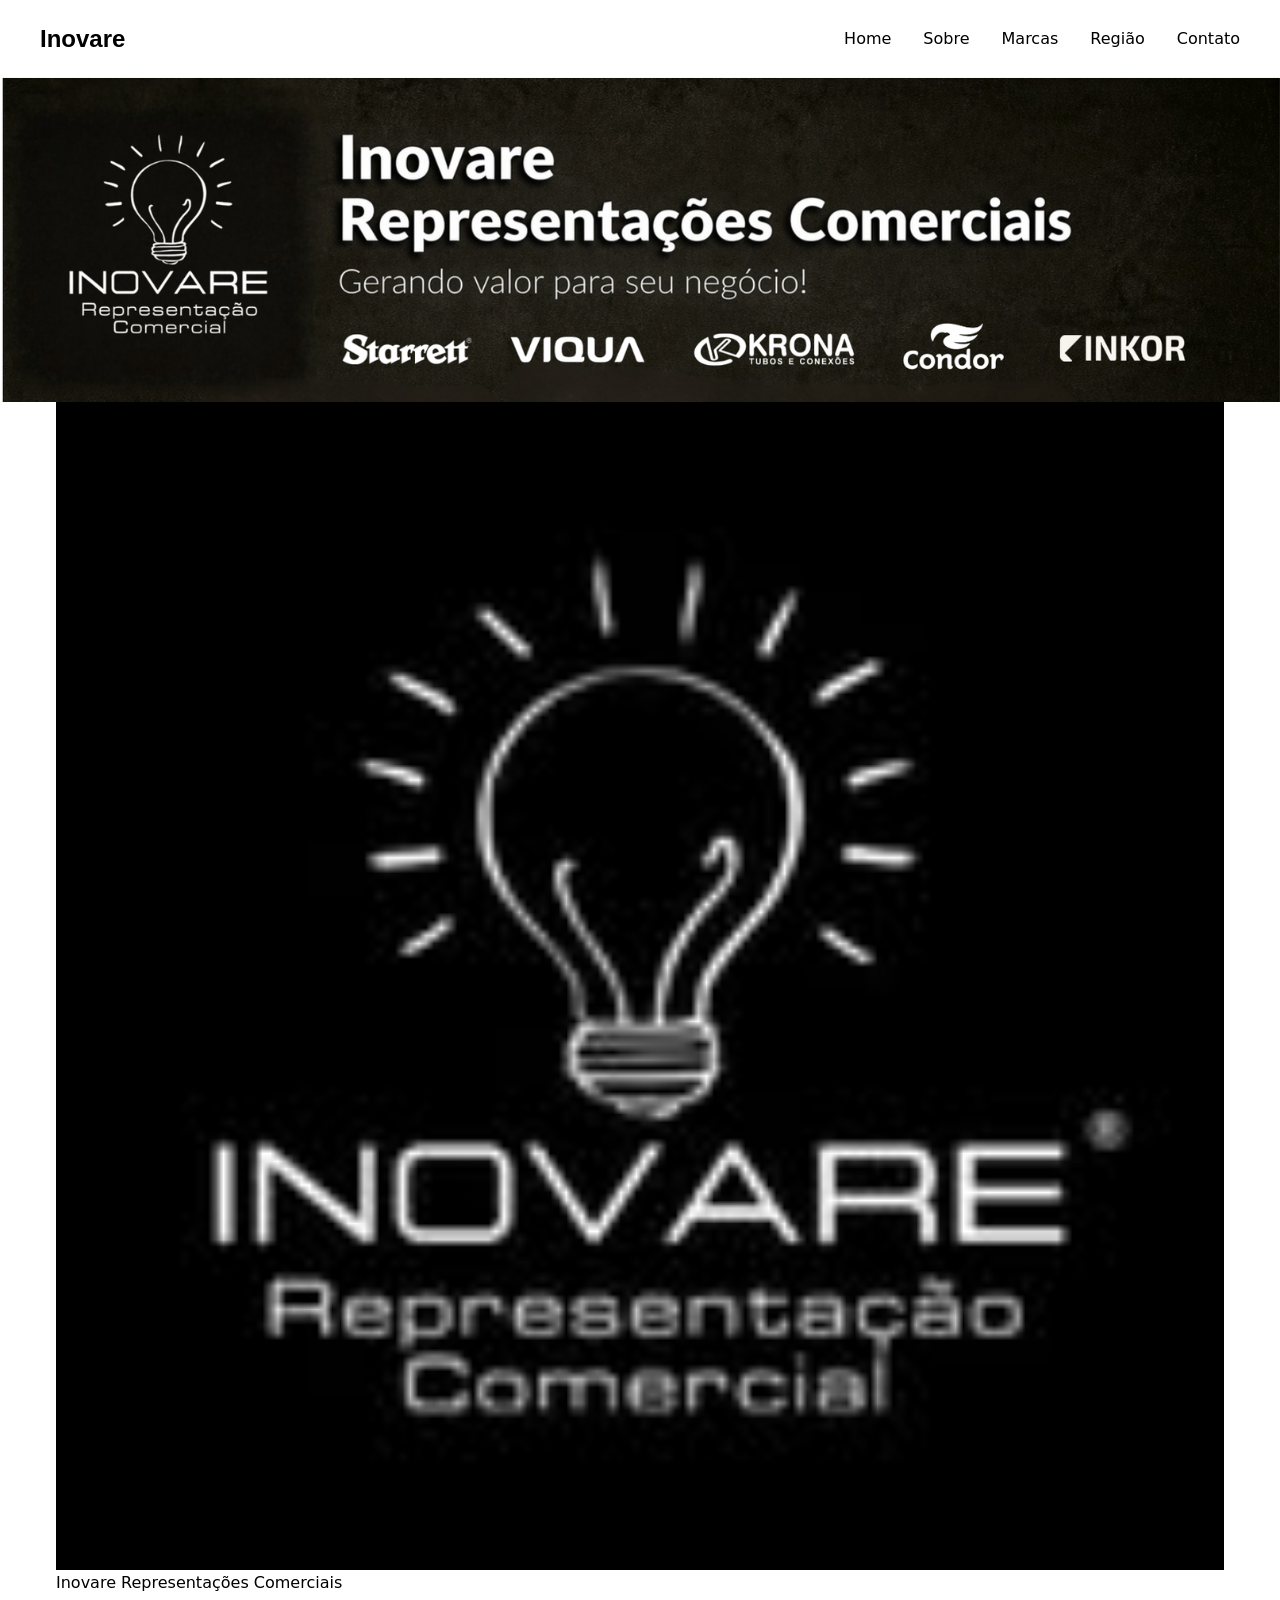
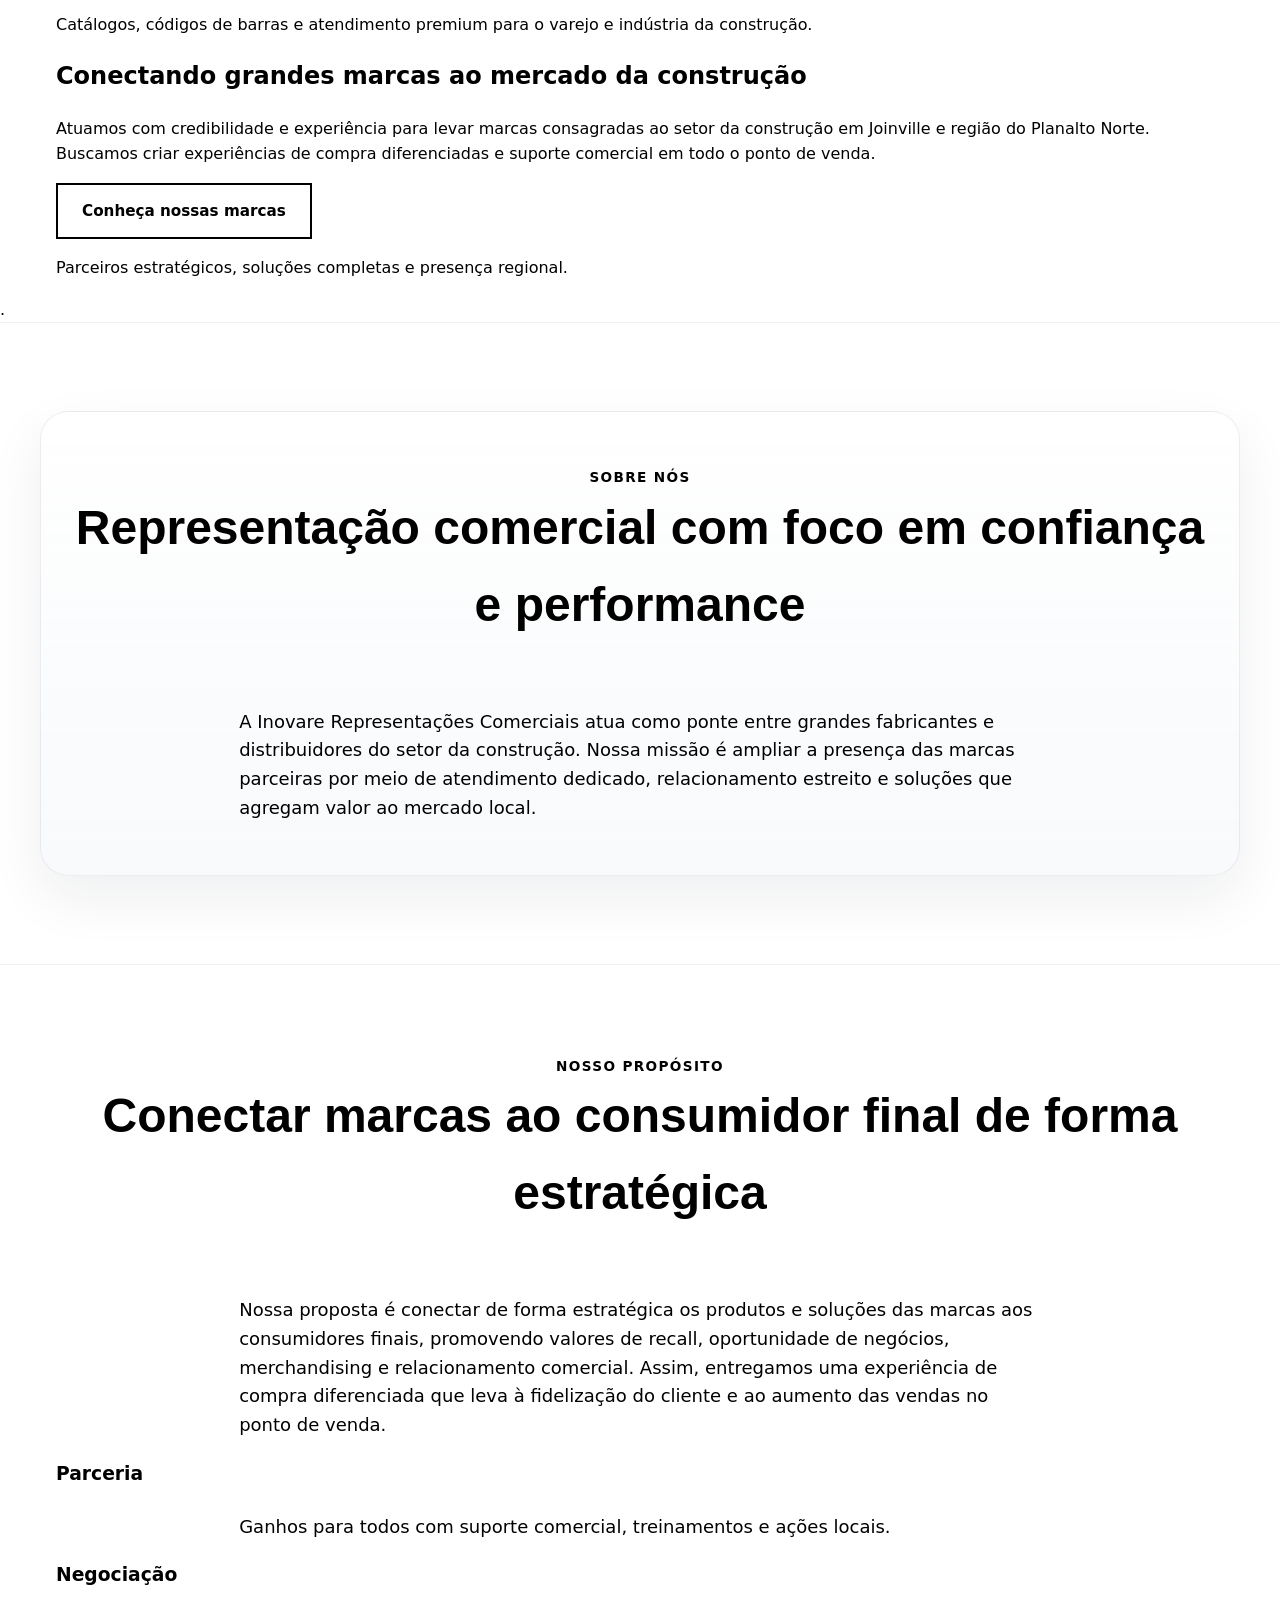
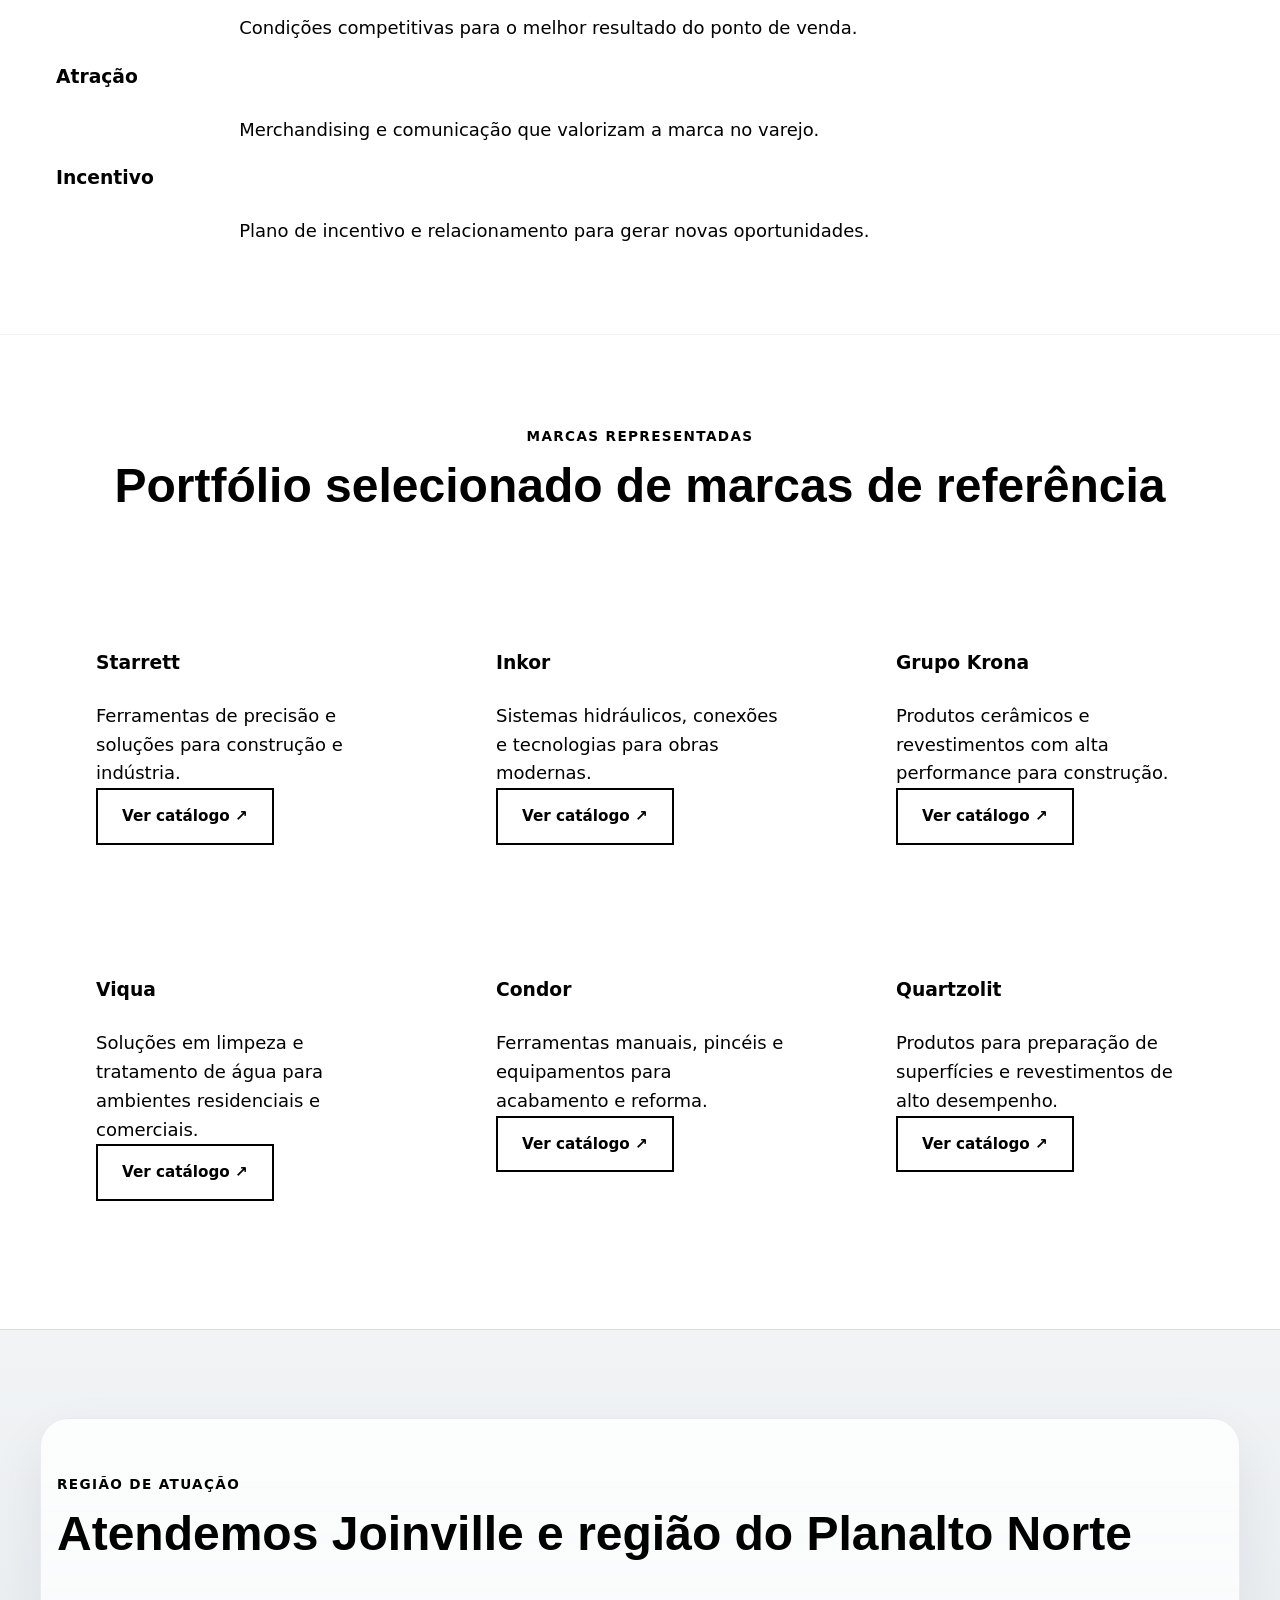
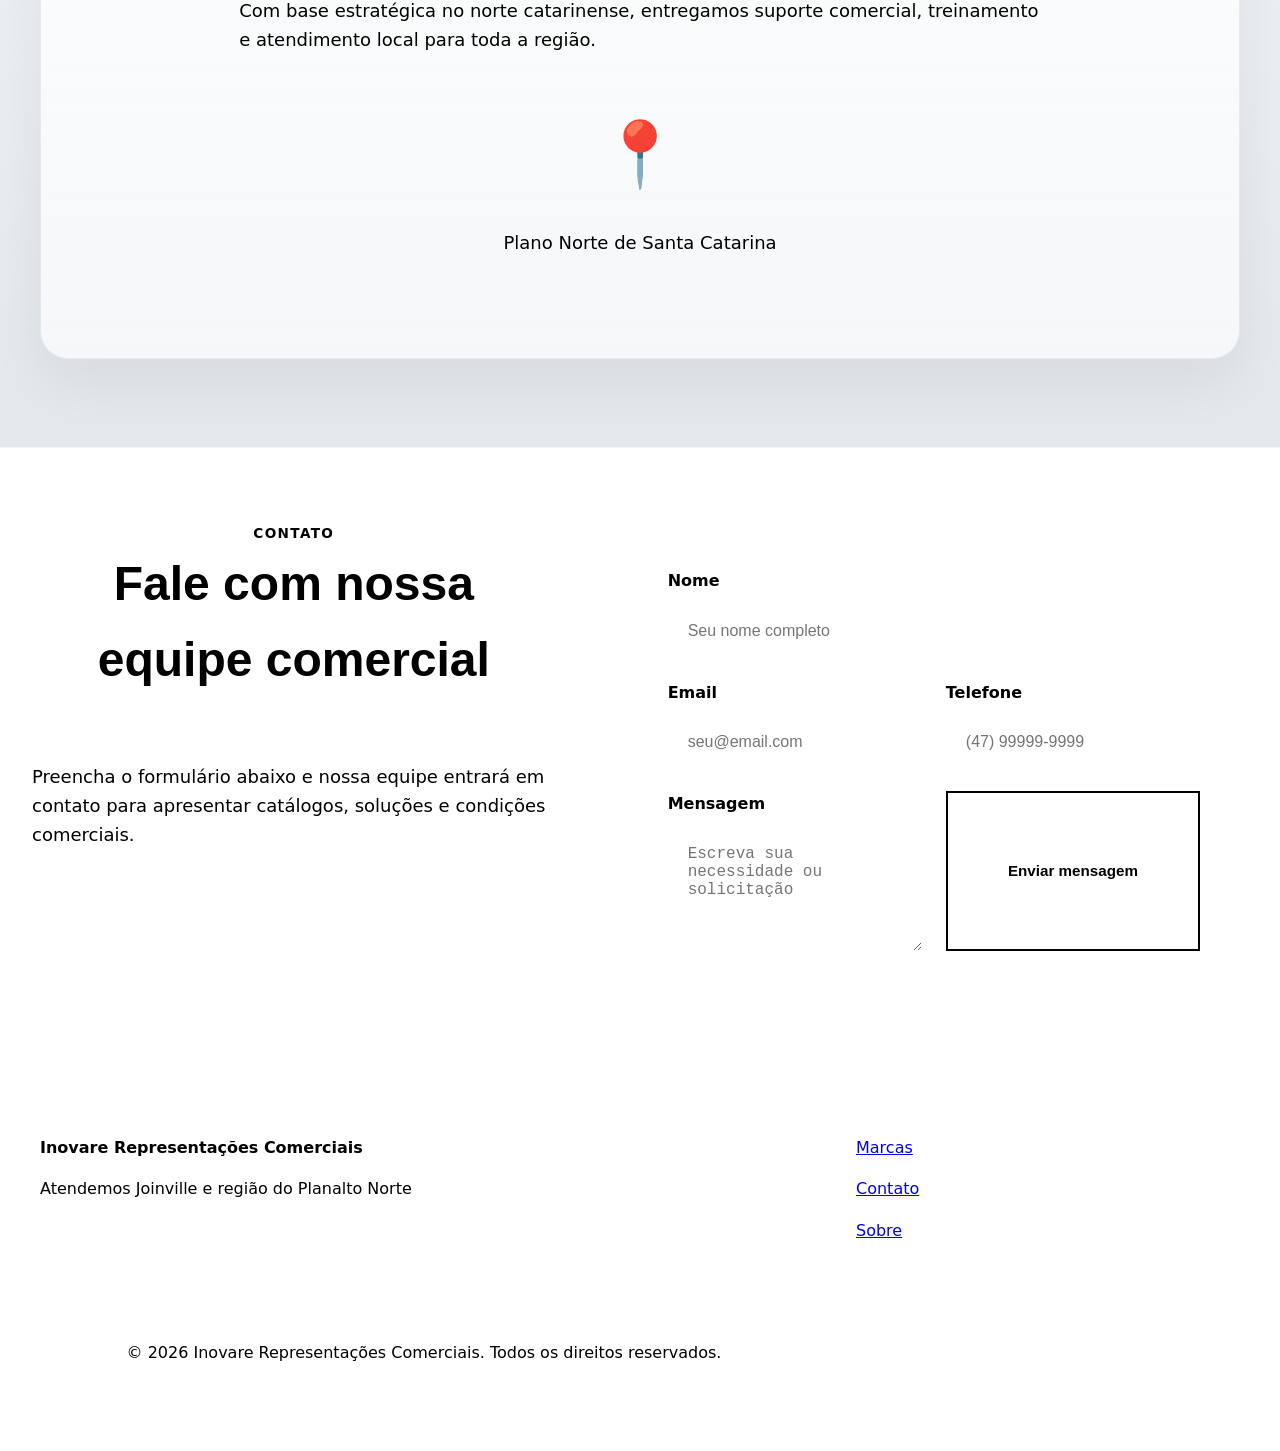
<file: index.html>
<!doctype html>
<html lang="pt-BR">
<head>
  <meta charset="utf-8">
  <meta name="viewport" content="width=device-width, initial-scale=1">
  <title>Inovare Representações Comerciais</title>
  <meta name="description" content="Inovare Representações Comerciais conecta marcas de construção à distribuição local em Joinville e região. Catálogos, códigos de barras e porta a porta com soluções completas para lojistas e construtoras.">
  <link rel="stylesheet" href="/static/css/style.css">
</head>
<body>
  
  <header class="site-header">
    <div class="container header-inner">
      <a href="#inicio" class="brand">Inovare</a>
      <nav class="nav-links open">
        <a href="#inicio">Home</a>
        <a href="#sobre">Sobre</a>
        <a href="#marcas">Marcas</a>
        <a href="#regiao">Região</a>
        <a href="#contato">Contato</a>
      </nav>
    </div>
  </header>

  <main>
<section class="hero" id="inicio">
<img src="/static/img/site-feat-clone.png" alt="Banner Inovare - Home" class="hero-banner">
      <div class="container hero-grid">
        <div class="hero-copy">
          <div class="hero-branding">
            <img src="/static/images/logo-inovare.jpg" alt="Inovare logo" class="hero-logo">

            <div>
              <span class="eyebrow">Inovare Representações Comerciais</span>
              <p class="hero-tagline">Catálogos, códigos de barras e atendimento premium para o varejo e indústria da construção.</p>
            </div>
          <h1>Conectando grandes marcas ao mercado da construção</h1>
          <p>Atuamos com credibilidade e experiência para levar marcas consagradas ao setor da construção em Joinville e região do Planalto Norte. Buscamos criar experiências de compra diferenciadas e suporte comercial em todo o ponto de venda.</p>
          <a class="button button-primary" href="#marcas">Conheça nossas marcas</a>
        </div>
        <div class="hero-card">
          <div class="hero-card-inner">
            <p>Parceiros estratégicos, soluções completas e presença regional.</p>
          </div>
      </div>
    </section>
.
    <section class="section about" id="sobre">
      <div class="container">
        <div class="section-header">
          <span class="section-tag">Sobre nós</span>
          <h2>Representação comercial com foco em confiança e performance</h2>
        </div>
        <p>A Inovare Representações Comerciais atua como ponte entre grandes fabricantes e distribuidores do setor da construção. Nossa missão é ampliar a presença das marcas parceiras por meio de atendimento dedicado, relacionamento estreito e soluções que agregam valor ao mercado local.</p>
      </div>
    </section>

    <section class="section purpose" id="proposito">
      <div class="container">
        <div class="section-header">
          <span class="section-tag">Nosso propósito</span>
          <h2>Conectar marcas ao consumidor final de forma estratégica</h2>
        </div>
        <p>Nossa proposta é conectar de forma estratégica os produtos e soluções das marcas aos consumidores finais, promovendo valores de recall, oportunidade de negócios, merchandising e relacionamento comercial. Assim, entregamos uma experiência de compra diferenciada que leva à fidelização do cliente e ao aumento das vendas no ponto de venda.</p>
        <div class="purpose-grid">
          <article class="purpose-card">
            <h3>Parceria</h3>
            <p>Ganhos para todos com suporte comercial, treinamentos e ações locais.</p>
          </article>
          <article class="purpose-card">
            <h3>Negociação</h3>
            <p>Condições competitivas para o melhor resultado do ponto de venda.</p>
          </article>
          <article class="purpose-card">
            <h3>Atração</h3>
            <p>Merchandising e comunicação que valorizam a marca no varejo.</p>
          </article>
          <article class="purpose-card">
            <h3>Incentivo</h3>
            <p>Plano de incentivo e relacionamento para gerar novas oportunidades.</p>
          </article>
        </div>
    </section>

    <section class="section brands" id="marcas">
      <div class="container">
        <div class="section-header">
          <span class="section-tag">Marcas representadas</span>
          <h2>Portfólio selecionado de marcas de referência</h2>
        </div>
        <div class="brands-grid">
          <article class="brand-card">
            <h3>Starrett</h3>
            <p>Ferramentas de precisão e soluções para construção e indústria.</p>
            <a class="button button-secondary" href="/static/catalogos/starrett%20catalogo%20atualizado.pdf" target="_blank" rel="noopener noreferrer">Ver catálogo ↗</a>
          </article>
          <article class="brand-card">
            <h3>Inkor</h3>
            <p>Sistemas hidráulicos, conexões e tecnologias para obras modernas.</p>
            <a class="button button-secondary" href="/static/catalogos/HD_PORTFOLIO%20PRODUTOS%202026_DIGITAL.pdf" target="_blank" rel="noopener noreferrer">Ver catálogo ↗</a>
          </article>
          <article class="brand-card">
            <h3>Grupo Krona</h3>
            <p>Produtos cerâmicos e revestimentos com alta performance para construção.</p>
            <a class="button button-secondary" href="/static/catalogos/krona%20catalogo%20atualizado.pdf" target="_blank" rel="noopener noreferrer">Ver catálogo ↗</a>
          </article>
          <article class="brand-card">
            <h3>Viqua</h3>
            <p>Soluções em limpeza e tratamento de água para ambientes residenciais e comerciais.</p>
            <a class="button button-secondary" href="/static/catalogos/viqua.pdf" target="_blank" rel="noopener noreferrer">Ver catálogo ↗</a>
          </article>
          <article class="brand-card">
            <h3>Condor</h3>
            <p>Ferramentas manuais, pincéis e equipamentos para acabamento e reforma.</p>
            <a class="button button-secondary" href="/static/catalogos/condor%20catalogo%20atualizado.pdf" target="_blank" rel="noopener noreferrer">Ver catálogo ↗</a>
          </article>
          <article class="brand-card">
            <h3>Quartzolit</h3>
            <p>Produtos para preparação de superfícies e revestimentos de alto desempenho.</p>
            <a class="button button-secondary" href="/static/catalogos/quartzolit%20catalogo%20atualizado.pdf" target="_blank" rel="noopener noreferrer">Ver catálogo ↗</a>
          </article>
        </div>
    </section>

    <section class="section region" id="regiao">
      <div class="container region-grid">
        <div>
          <span class="section-tag">Região de atuação</span>
          <h2>Atendemos Joinville e região do Planalto Norte</h2>
          <p>Com base estratégica no norte catarinense, entregamos suporte comercial, treinamento e atendimento local para toda a região.</p>
        </div>
        <div class="region-card">
          <div class="region-icon">📍</div>
          <p>Plano Norte de Santa Catarina</p>
        </div>
    </section>

    <section class="section contact" id="contato">
      <div class="container contact-grid">
        <div>
          <div class="section-header">
            <span class="section-tag">Contato</span>
            <h2>Fale com nossa equipe comercial</h2>
          </div>
          <p>Preencha o formulário abaixo e nossa equipe entrará em contato para apresentar catálogos, soluções e condições comerciais.</p>
        </div>
        <form class="contact-form" action="/contato" method="post">
          <div class="form-group">
            <label for="nome">Nome</label>
            <input type="text" id="nome" name="nome" placeholder="Seu nome completo" required>
          </div>
          <div class="form-row">
            <div class="form-group">
              <label for="email">Email</label>
              <input type="email" id="email" name="email" placeholder="seu@email.com" required>
            </div>
            <div class="form-group">
              <label for="telefone">Telefone</label>
              <input type="tel" id="telefone" name="telefone" placeholder="(47) 99999-9999">
            </div>
          <div class="form-group">
            <label for="mensagem">Mensagem</label>
            <textarea id="mensagem" name="mensagem" rows="5" placeholder="Escreva sua necessidade ou solicitação" required></textarea>
          </div>
          <button class="button button-primary" type="submit">Enviar mensagem</button>
        </form>
      </div>
    </section>
  </main>

  <footer class="site-footer">
    <div class="container footer-inner">
      <div>
        <strong>Inovare Representações Comerciais</strong>
        <p>Atendemos Joinville e região do Planalto Norte</p>
      </div>
      <div class="footer-links">
        <a href="#marcas">Marcas</a>
        <a href="#contato">Contato</a>
        <a href="#sobre">Sobre</a>
      </div>
    <div class="footer-copy">
      <p>© 2026 Inovare Representações Comerciais. Todos os direitos reservados.</p>
    </div>
  </footer>

  <script src="/static/js/script.js"></script>
</body>
</html>
</file>
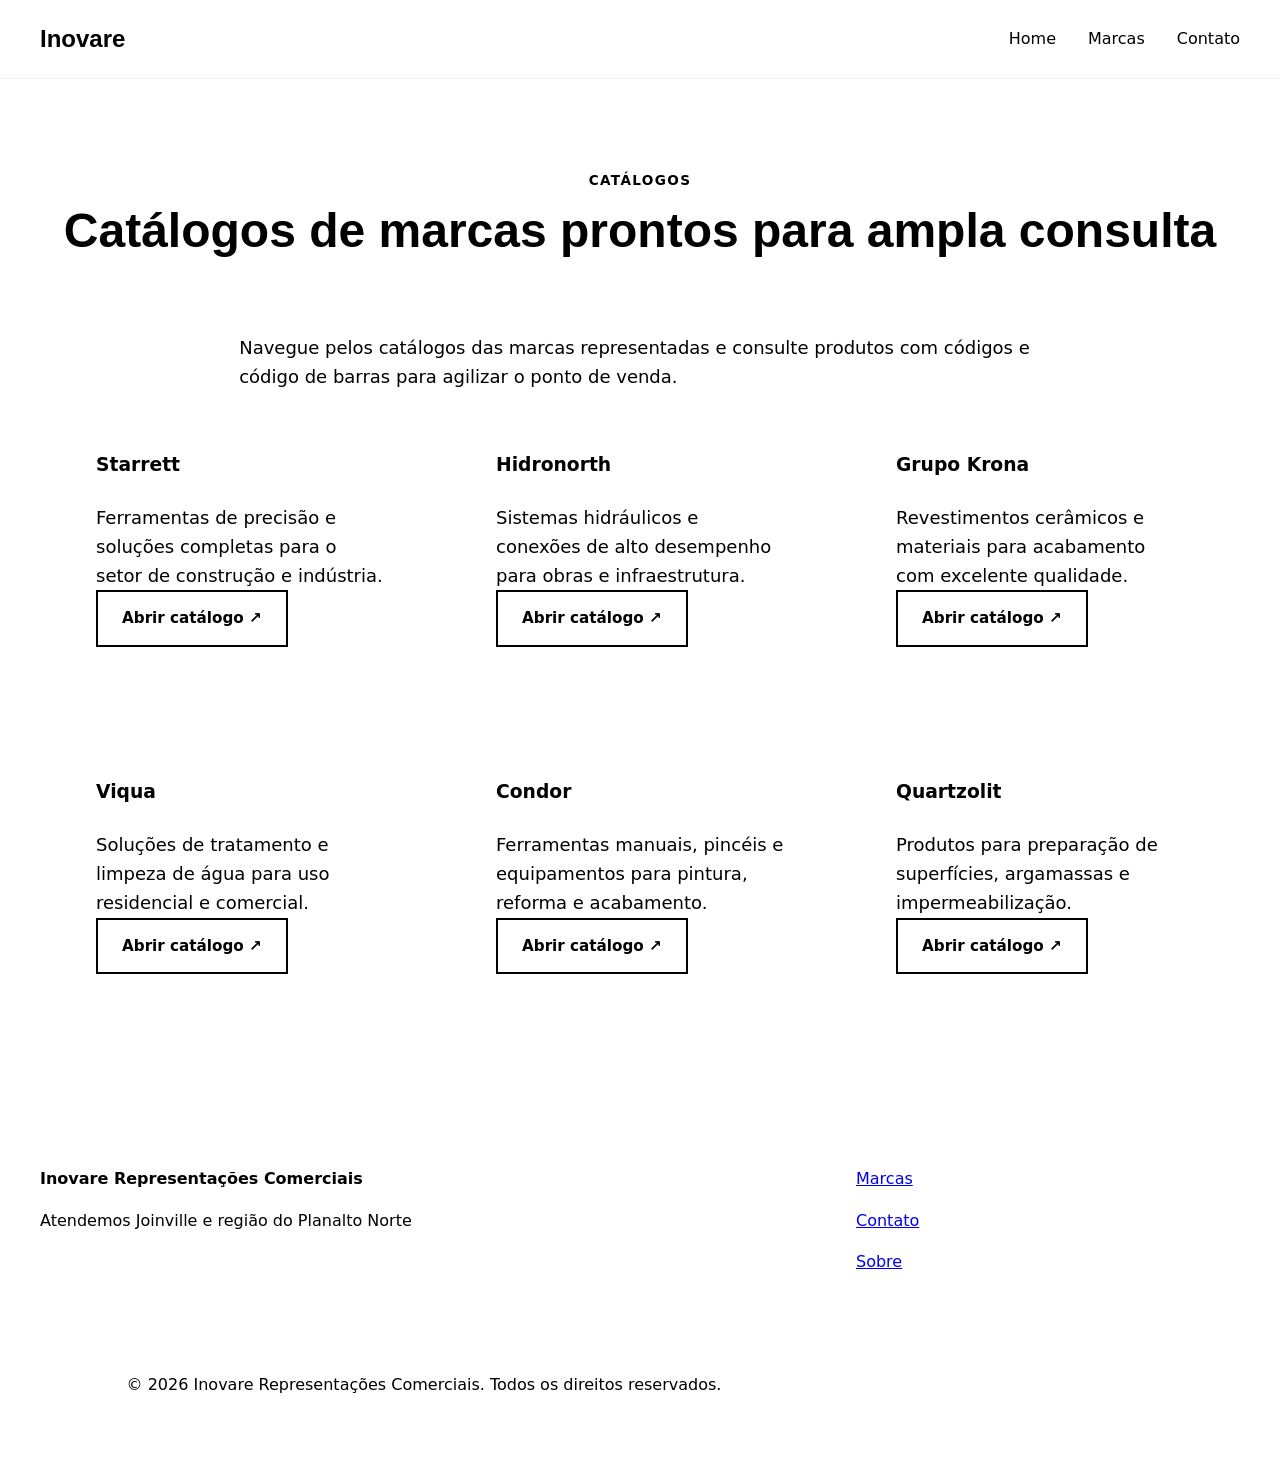
<file: catalogo/index.html>
<!doctype html>
<html lang="pt-BR">
<head>
  <meta charset="utf-8">
  <meta name="viewport" content="width=device-width, initial-scale=1">
  <title>Catálogos Inovare</title>
  <link rel="stylesheet" href="../static/css/style.css">
</head>
<body>
  <header class="site-header">
    <div class="container header-inner">
      <a href="../index.html" class="brand">Inovare</a>
      <nav class="nav-links open">
        <a href="../index.html#inicio">Home</a>
        <a href="../index.html#marcas">Marcas</a>
        <a href="../index.html#contato">Contato</a>
      </nav>
    </div>
  </header>
  <main>
    <section class="section catalog" id="catalogo">
      <div class="container">
        <div class="section-header">
          <span class="section-tag">Catálogos</span>
          <h2>Catálogos de marcas prontos para ampla consulta</h2>
        </div>
        <p>Navegue pelos catálogos das marcas representadas e consulte produtos com códigos e código de barras para agilizar o ponto de venda.</p>
        <div class="brands-grid">
          <article class="brand-card">
            <h3>Starrett</h3>
            <p>Ferramentas de precisão e soluções completas para o setor de construção e indústria.</p>
            <a class="button button-secondary" href="../static/catalogos/starrett%20catalogo%20atualizado.pdf" target="_blank" rel="noopener noreferrer">Abrir catálogo ↗</a>
          </article>
          <article class="brand-card">
            <h3>Hidronorth</h3>
            <p>Sistemas hidráulicos e conexões de alto desempenho para obras e infraestrutura.</p>
            <a class="button button-secondary" href="../static/catalogos/HD_PORTFOLIO%20PRODUTOS%202026_DIGITAL.pdf" target="_blank" rel="noopener noreferrer">Abrir catálogo ↗</a>
          </article>
          <article class="brand-card">
            <h3>Grupo Krona</h3>
            <p>Revestimentos cerâmicos e materiais para acabamento com excelente qualidade.</p>
            <a class="button button-secondary" href="../static/catalogos/krona%20catalogo%20atualizado.pdf" target="_blank" rel="noopener noreferrer">Abrir catálogo ↗</a>
          </article>
          <article class="brand-card">
            <h3>Viqua</h3>
            <p>Soluções de tratamento e limpeza de água para uso residencial e comercial.</p>
            <a class="button button-secondary" href="../static/catalogos/viqua.pdf" target="_blank" rel="noopener noreferrer">Abrir catálogo ↗</a>
          </article>
          <article class="brand-card">
            <h3>Condor</h3>
            <p>Ferramentas manuais, pincéis e equipamentos para pintura, reforma e acabamento.</p>
            <a class="button button-secondary" href="../static/catalogos/condor%20catalogo%20atualizado.pdf" target="_blank" rel="noopener noreferrer">Abrir catálogo ↗</a>
          </article>
          <article class="brand-card">
            <h3>Quartzolit</h3>
            <p>Produtos para preparação de superfícies, argamassas e impermeabilização.</p>
            <a class="button button-secondary" href="../static/catalogos/quartzolit%20catalogo%20atualizado.pdf" target="_blank" rel="noopener noreferrer">Abrir catálogo ↗</a>
          </article>
        </div>
    </section>
  </main>
  <footer class="site-footer">
    <div class="container footer-inner">
      <div>
        <strong>Inovare Representações Comerciais</strong>
        <p>Atendemos Joinville e região do Planalto Norte</p>
      </div>
      <div class="footer-links">
        <a href="../index.html#marcas">Marcas</a>
        <a href="../index.html#contato">Contato</a>
        <a href="../index.html#sobre">Sobre</a>
      </div>
    <div class="footer-copy">
      <p>© 2026 Inovare Representações Comerciais. Todos os direitos reservados.</p>
    </div>
  </footer>
</body>
</html>
</file>
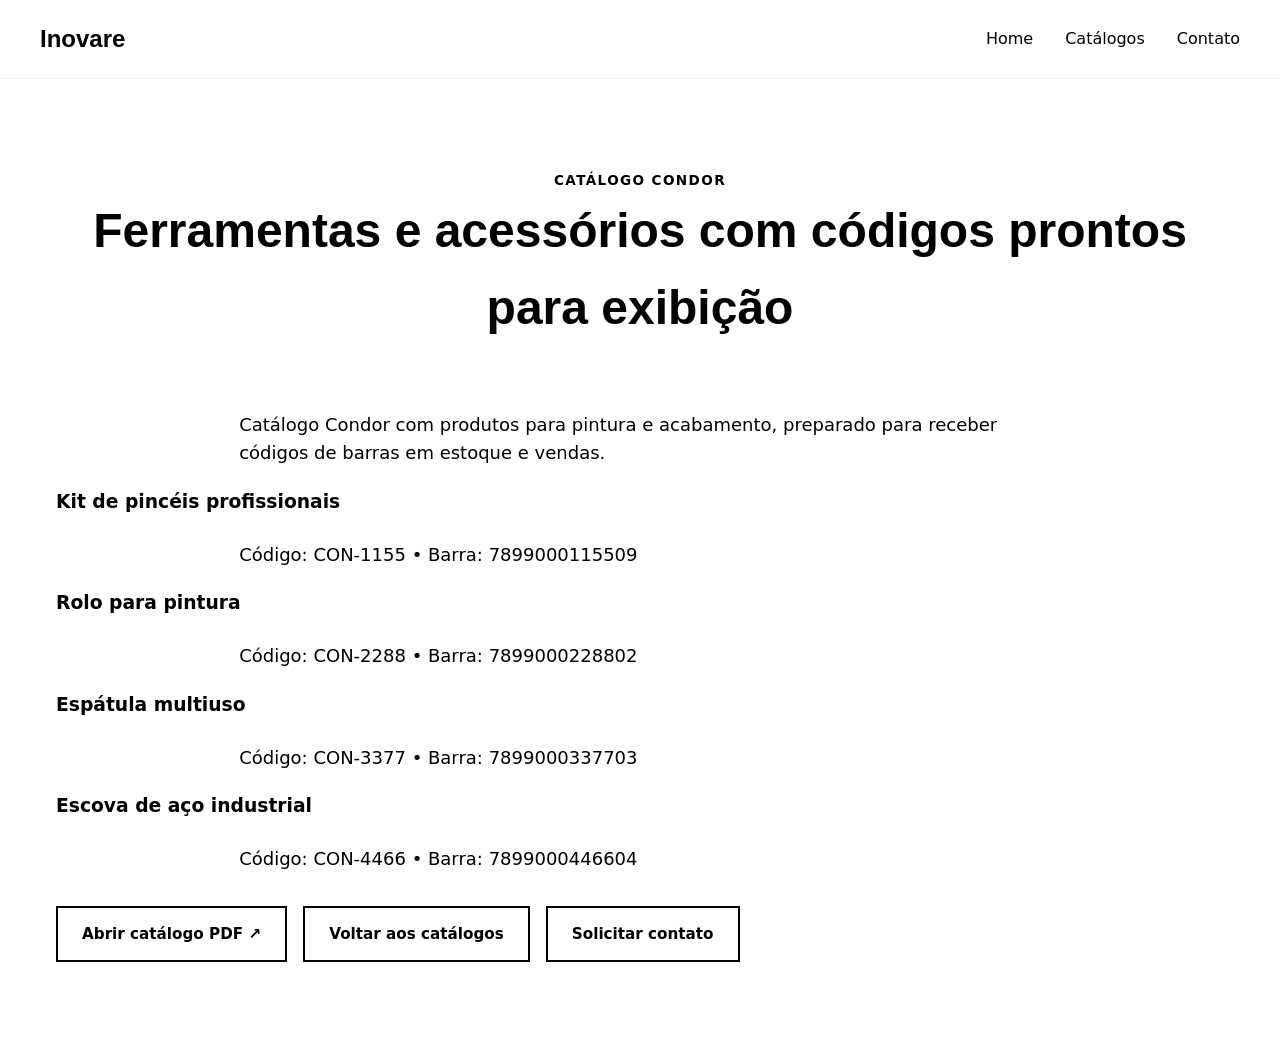
<file: catalogo/condor/index.html>
<!doctype html>
<html lang="pt-BR">
<head>
  <meta charset="utf-8">
  <meta name="viewport" content="width=device-width, initial-scale=1">
  <title>Catálogo Condor | Inovare</title>
  <link rel="stylesheet" href="../../static/css/style.css">
</head>
<body>
  <header class="site-header">
    <div class="container header-inner">
      <a href="../../index.html" class="brand">Inovare</a>
      <nav class="nav-links open">
        <a href="../../index.html#inicio">Home</a>
        <a href="../../catalogo/">Catálogos</a>
        <a href="../../index.html#contato">Contato</a>
      </nav>
    </div>
  </header>
  <main>
    <section class="section catalog" id="catalogo">
      <div class="container">
        <div class="section-header">
          <span class="section-tag">Catálogo Condor</span>
          <h2>Ferramentas e acessórios com códigos prontos para exibição</h2>
        </div>
        <p>Catálogo Condor com produtos para pintura e acabamento, preparado para receber códigos de barras em estoque e vendas.</p>
        <div class="catalog-grid">
          <article class="catalog-card">
            <h3>Kit de pincéis profissionais</h3>
            <p>Código: CON-1155 • Barra: 7899000115509</p>
          </article>
          <article class="catalog-card">
            <h3>Rolo para pintura</h3>
            <p>Código: CON-2288 • Barra: 7899000228802</p>
          </article>
          <article class="catalog-card">
            <h3>Espátula multiuso</h3>
            <p>Código: CON-3377 • Barra: 7899000337703</p>
          </article>
          <article class="catalog-card">
            <h3>Escova de aço industrial</h3>
            <p>Código: CON-4466 • Barra: 7899000446604</p>
          </article>
        </div>
        <div class="catalog-actions" style="margin-top:2rem; display:flex; gap:1rem; flex-wrap:wrap;">
          <a class="button button-primary" href="../../static/catalogos/condor%20catalogo%20atualizado.pdf" target="_blank" rel="noopener noreferrer">Abrir catálogo PDF ↗</a>
          <a class="button button-secondary" href="../../catalogo/">Voltar aos catálogos</a>
          <a class="button button-primary" href="../../index.html#contato">Solicitar contato</a>
        </div>
    </section>
  </main>
</body>
</html>
</file>
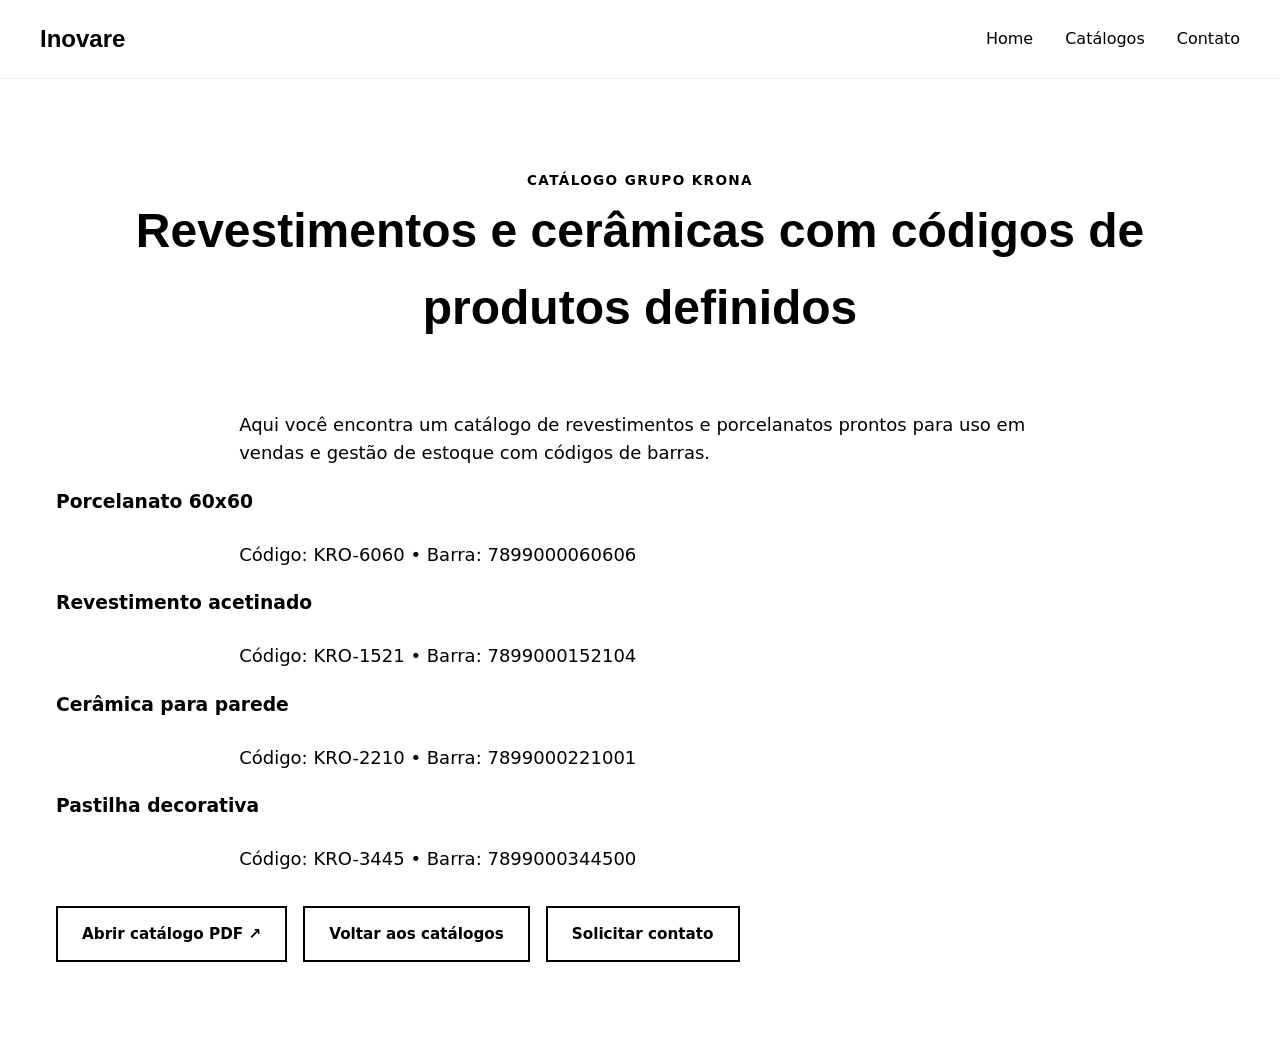
<file: catalogo/grupo-krona/index.html>
<!doctype html>
<html lang="pt-BR">
<head>
  <meta charset="utf-8">
  <meta name="viewport" content="width=device-width, initial-scale=1">
  <title>Catálogo Grupo Krona | Inovare</title>
  <link rel="stylesheet" href="../../static/css/style.css">
</head>
<body>
  <header class="site-header">
    <div class="container header-inner">
      <a href="../../index.html" class="brand">Inovare</a>
      <nav class="nav-links open">
        <a href="../../index.html#inicio">Home</a>
        <a href="../../catalogo/">Catálogos</a>
        <a href="../../index.html#contato">Contato</a>
      </nav>
    </div>
  </header>
  <main>
    <section class="section catalog" id="catalogo">
      <div class="container">
        <div class="section-header">
          <span class="section-tag">Catálogo Grupo Krona</span>
          <h2>Revestimentos e cerâmicas com códigos de produtos definidos</h2>
        </div>
        <p>Aqui você encontra um catálogo de revestimentos e porcelanatos prontos para uso em vendas e gestão de estoque com códigos de barras.</p>
        <div class="catalog-grid">
          <article class="catalog-card">
            <h3>Porcelanato 60x60</h3>
            <p>Código: KRO-6060 • Barra: 7899000060606</p>
          </article>
          <article class="catalog-card">
            <h3>Revestimento acetinado</h3>
            <p>Código: KRO-1521 • Barra: 7899000152104</p>
          </article>
          <article class="catalog-card">
            <h3>Cerâmica para parede</h3>
            <p>Código: KRO-2210 • Barra: 7899000221001</p>
          </article>
          <article class="catalog-card">
            <h3>Pastilha decorativa</h3>
            <p>Código: KRO-3445 • Barra: 7899000344500</p>
          </article>
        </div>
        <div class="catalog-actions" style="margin-top:2rem; display:flex; gap:1rem; flex-wrap:wrap;">
          <a class="button button-primary" href="../../static/catalogos/krona%20catalogo%20atualizado.pdf" target="_blank" rel="noopener noreferrer">Abrir catálogo PDF ↗</a>
          <a class="button button-secondary" href="../../catalogo/">Voltar aos catálogos</a>
          <a class="button button-primary" href="../../index.html#contato">Solicitar contato</a>
        </div>
    </section>
  </main>
</body>
</html>
</file>
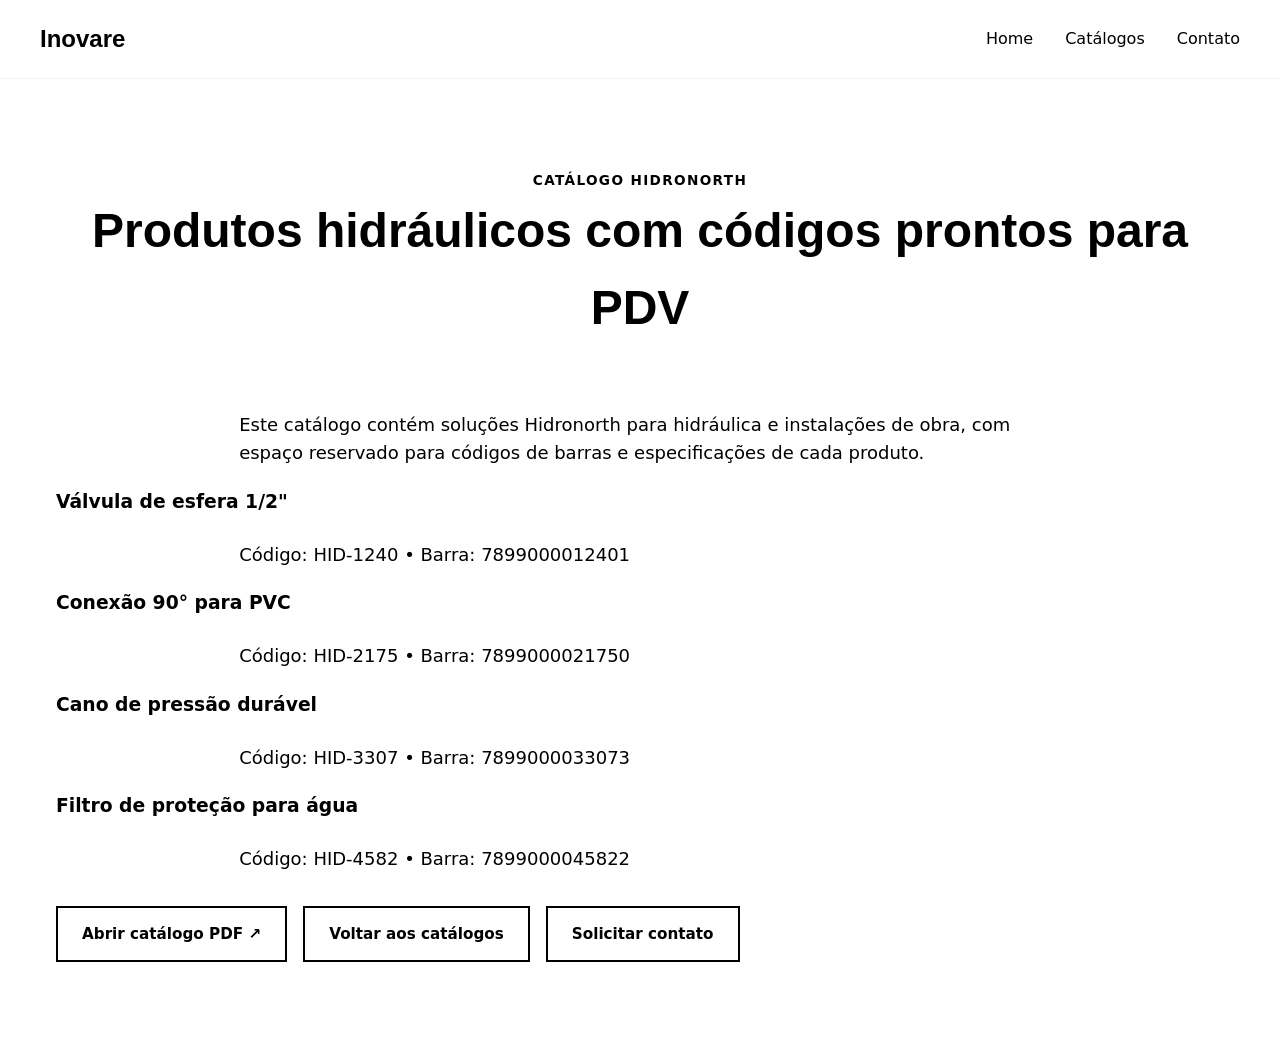
<file: catalogo/hidronorth/index.html>
<!doctype html>
<html lang="pt-BR">
<head>
  <meta charset="utf-8">
  <meta name="viewport" content="width=device-width, initial-scale=1">
  <title>Catálogo Hidronorth | Inovare</title>
  <link rel="stylesheet" href="../../static/css/style.css">
</head>
<body>
  <header class="site-header">
    <div class="container header-inner">
      <a href="../../index.html" class="brand">Inovare</a>
      <nav class="nav-links open">
        <a href="../../index.html#inicio">Home</a>
        <a href="../../catalogo/">Catálogos</a>
        <a href="../../index.html#contato">Contato</a>
      </nav>
    </div>
  </header>
  <main>
    <section class="section catalog" id="catalogo">
      <div class="container">
        <div class="section-header">
          <span class="section-tag">Catálogo Hidronorth</span>
          <h2>Produtos hidráulicos com códigos prontos para PDV</h2>
        </div>
        <p>Este catálogo contém soluções Hidronorth para hidráulica e instalações de obra, com espaço reservado para códigos de barras e especificações de cada produto.</p>
        <div class="catalog-grid">
          <article class="catalog-card">
            <h3>Válvula de esfera 1/2"</h3>
            <p>Código: HID-1240 • Barra: 7899000012401</p>
          </article>
          <article class="catalog-card">
            <h3>Conexão 90° para PVC</h3>
            <p>Código: HID-2175 • Barra: 7899000021750</p>
          </article>
          <article class="catalog-card">
            <h3>Cano de pressão durável</h3>
            <p>Código: HID-3307 • Barra: 7899000033073</p>
          </article>
          <article class="catalog-card">
            <h3>Filtro de proteção para água</h3>
            <p>Código: HID-4582 • Barra: 7899000045822</p>
          </article>
        </div>
        <div class="catalog-actions" style="margin-top:2rem; display:flex; gap:1rem; flex-wrap:wrap;">
          <a class="button button-primary" href="../../static/catalogos/HD_PORTFOLIO%20PRODUTOS%202026_DIGITAL.pdf" target="_blank" rel="noopener noreferrer">Abrir catálogo PDF ↗</a>
          <a class="button button-secondary" href="../../catalogo/">Voltar aos catálogos</a>
          <a class="button button-primary" href="../../index.html#contato">Solicitar contato</a>
        </div>
    </section>
  </main>
</body>
</html>
</file>
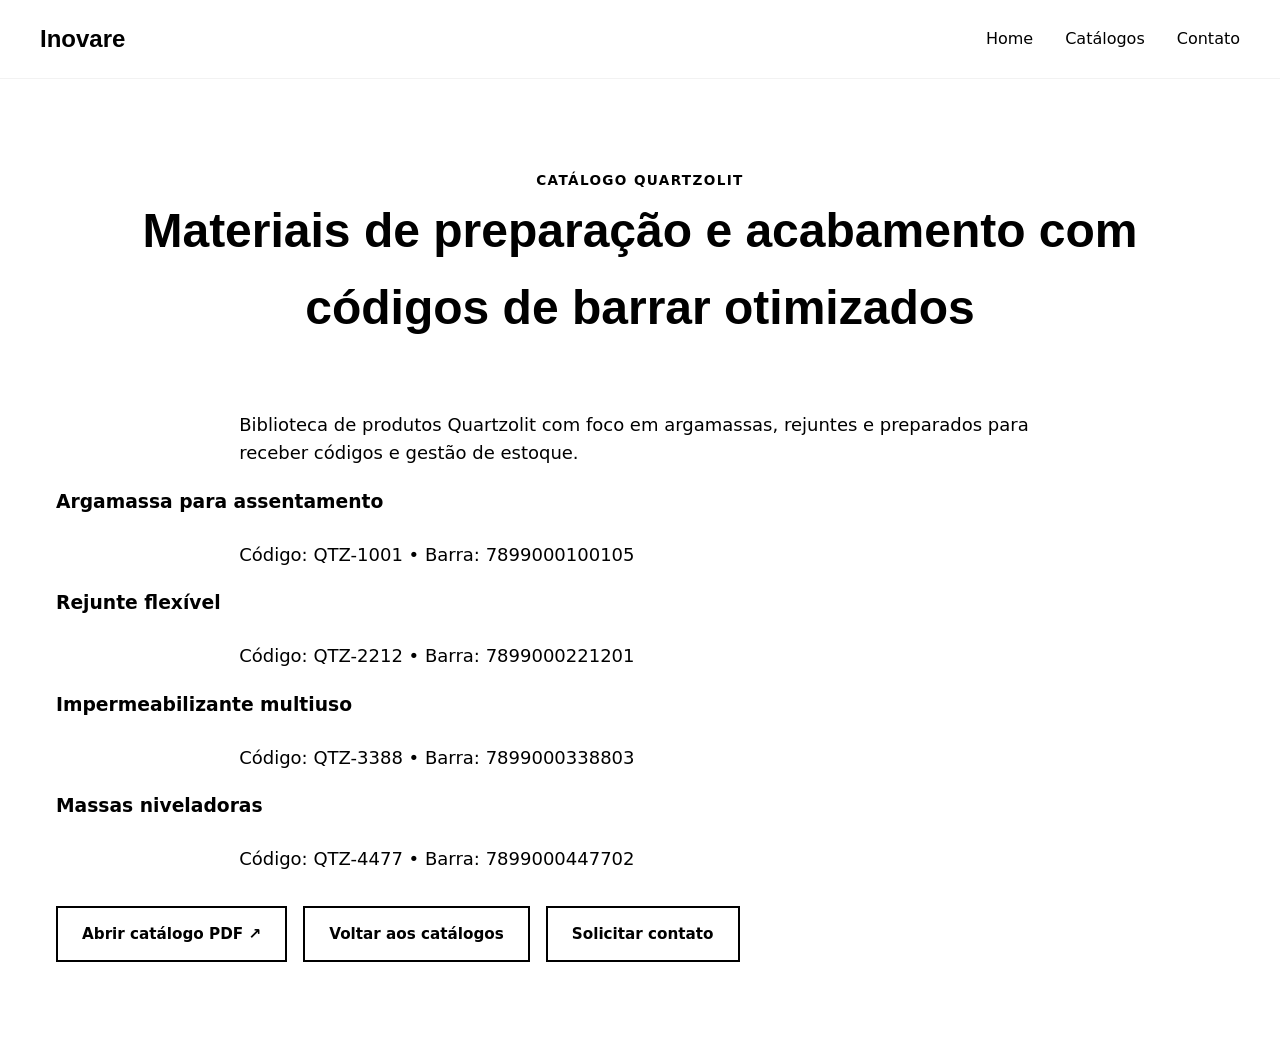
<file: catalogo/quartzolit/index.html>
<!doctype html>
<html lang="pt-BR">
<head>
  <meta charset="utf-8">
  <meta name="viewport" content="width=device-width, initial-scale=1">
  <title>Catálogo Quartzolit | Inovare</title>
  <link rel="stylesheet" href="../../static/css/style.css">
</head>
<body>
  <header class="site-header">
    <div class="container header-inner">
      <a href="../../index.html" class="brand">Inovare</a>
      <nav class="nav-links open">
        <a href="../../index.html#inicio">Home</a>
        <a href="../../catalogo/">Catálogos</a>
        <a href="../../index.html#contato">Contato</a>
      </nav>
    </div>
  </header>
  <main>
    <section class="section catalog" id="catalogo">
      <div class="container">
        <div class="section-header">
          <span class="section-tag">Catálogo Quartzolit</span>
          <h2>Materiais de preparação e acabamento com códigos de barrar otimizados</h2>
        </div>
        <p>Biblioteca de produtos Quartzolit com foco em argamassas, rejuntes e preparados para receber códigos e gestão de estoque.</p>
        <div class="catalog-grid">
          <article class="catalog-card">
            <h3>Argamassa para assentamento</h3>
            <p>Código: QTZ-1001 • Barra: 7899000100105</p>
          </article>
          <article class="catalog-card">
            <h3>Rejunte flexível</h3>
            <p>Código: QTZ-2212 • Barra: 7899000221201</p>
          </article>
          <article class="catalog-card">
            <h3>Impermeabilizante multiuso</h3>
            <p>Código: QTZ-3388 • Barra: 7899000338803</p>
          </article>
          <article class="catalog-card">
            <h3>Massas niveladoras</h3>
            <p>Código: QTZ-4477 • Barra: 7899000447702</p>
          </article>
        </div>
        <div class="catalog-actions" style="margin-top:2rem; display:flex; gap:1rem; flex-wrap:wrap;">
          <a class="button button-primary" href="../../static/catalogos/quartzolit%20catalogo%20atualizado.pdf" target="_blank" rel="noopener noreferrer">Abrir catálogo PDF ↗</a>
          <a class="button button-secondary" href="../../catalogo/">Voltar aos catálogos</a>
          <a class="button button-primary" href="../../index.html#contato">Solicitar contato</a>
        </div>
    </section>
  </main>
</body>
</html>
</file>
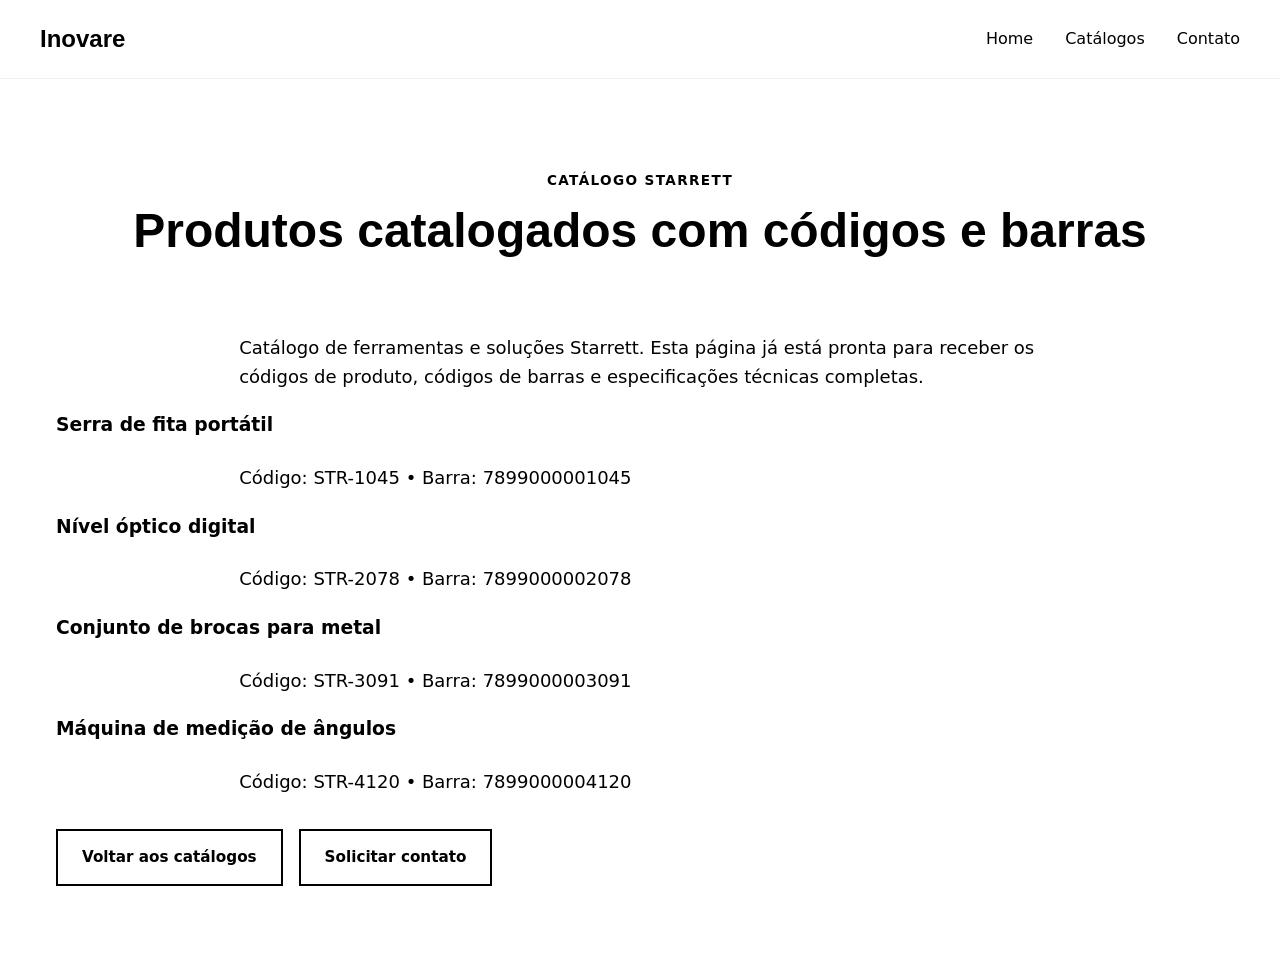
<file: catalogo/starrett/index.html>
<!doctype html>
<html lang="pt-BR">
<head>
  <meta charset="utf-8">
  <meta name="viewport" content="width=device-width, initial-scale=1">
  <title>Catálogo Starrett | Inovare</title>
  <link rel="stylesheet" href="../../static/css/style.css">
</head>
<body>
  <header class="site-header">
    <div class="container header-inner">
      <a href="../../index.html" class="brand">Inovare</a>
      <nav class="nav-links open">
        <a href="../../index.html#inicio">Home</a>
        <a href="../../catalogo/">Catálogos</a>
        <a href="../../index.html#contato">Contato</a>
      </nav>
    </div>
  </header>
  <main>
    <section class="section catalog" id="catalogo">
      <div class="container">
        <div class="section-header">
          <span class="section-tag">Catálogo Starrett</span>
          <h2>Produtos catalogados com códigos e barras</h2>
        </div>
        <p>Catálogo de ferramentas e soluções Starrett. Esta página já está pronta para receber os códigos de produto, códigos de barras e especificações técnicas completas.</p>
        <div class="catalog-grid">
          <article class="catalog-card">
            <h3>Serra de fita portátil</h3>
            <p>Código: STR-1045 • Barra: 7899000001045</p>
          </article>
          <article class="catalog-card">
            <h3>Nível óptico digital</h3>
            <p>Código: STR-2078 • Barra: 7899000002078</p>
          </article>
          <article class="catalog-card">
            <h3>Conjunto de brocas para metal</h3>
            <p>Código: STR-3091 • Barra: 7899000003091</p>
          </article>
          <article class="catalog-card">
            <h3>Máquina de medição de ângulos</h3>
            <p>Código: STR-4120 • Barra: 7899000004120</p>
          </article>
        </div>
        <div class="catalog-actions" style="margin-top:2rem; display:flex; gap:1rem; flex-wrap:wrap;">
          <a class="button button-secondary" href="../../catalogo/">Voltar aos catálogos</a>
          <a class="button button-primary" href="../../index.html#contato">Solicitar contato</a>
        </div>
      </div>
    </section>
  </main>
</body>
</html>
</file>
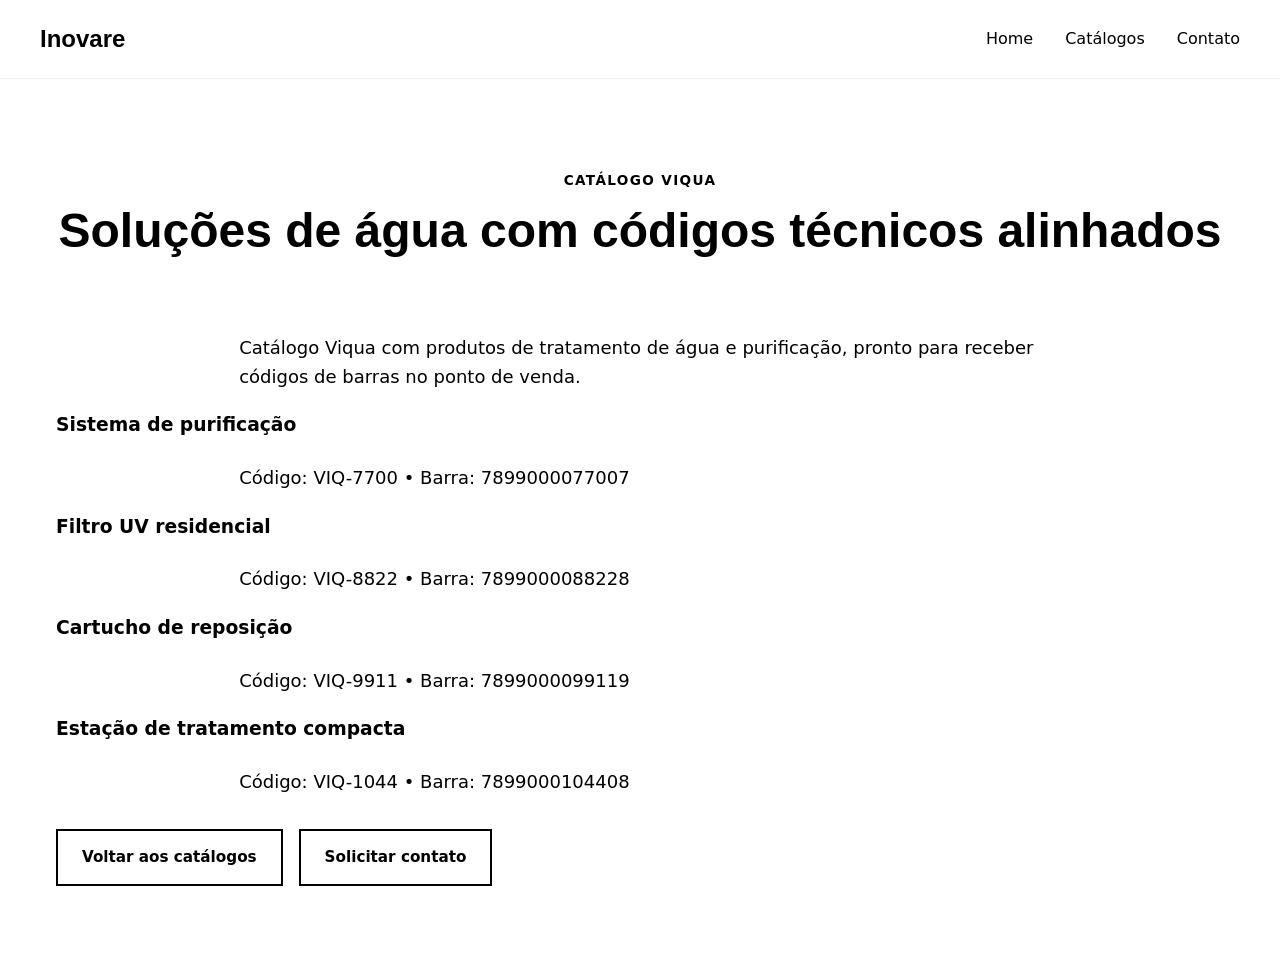
<file: catalogo/viqua/index.html>
<!doctype html>
<html lang="pt-BR">
<head>
  <meta charset="utf-8">
  <meta name="viewport" content="width=device-width, initial-scale=1">
  <title>Catálogo Viqua | Inovare</title>
  <link rel="stylesheet" href="../../static/css/style.css">
</head>
<body>
  <header class="site-header">
    <div class="container header-inner">
      <a href="../../index.html" class="brand">Inovare</a>
      <nav class="nav-links open">
        <a href="../../index.html#inicio">Home</a>
        <a href="../../catalogo/">Catálogos</a>
        <a href="../../index.html#contato">Contato</a>
      </nav>
    </div>
  </header>
  <main>
    <section class="section catalog" id="catalogo">
      <div class="container">
        <div class="section-header">
          <span class="section-tag">Catálogo Viqua</span>
          <h2>Soluções de água com códigos técnicos alinhados</h2>
        </div>
        <p>Catálogo Viqua com produtos de tratamento de água e purificação, pronto para receber códigos de barras no ponto de venda.</p>
        <div class="catalog-grid">
          <article class="catalog-card">
            <h3>Sistema de purificação</h3>
            <p>Código: VIQ-7700 • Barra: 7899000077007</p>
          </article>
          <article class="catalog-card">
            <h3>Filtro UV residencial</h3>
            <p>Código: VIQ-8822 • Barra: 7899000088228</p>
          </article>
          <article class="catalog-card">
            <h3>Cartucho de reposição</h3>
            <p>Código: VIQ-9911 • Barra: 7899000099119</p>
          </article>
          <article class="catalog-card">
            <h3>Estação de tratamento compacta</h3>
            <p>Código: VIQ-1044 • Barra: 7899000104408</p>
          </article>
        </div>
        <div class="catalog-actions" style="margin-top:2rem; display:flex; gap:1rem; flex-wrap:wrap;">
          <a class="button button-secondary" href="../../catalogo/">Voltar aos catálogos</a>
          <a class="button button-primary" href="../../index.html#contato">Solicitar contato</a>
        </div>
      </div>
    </section>
  </main>
</body>
</html>
</file>
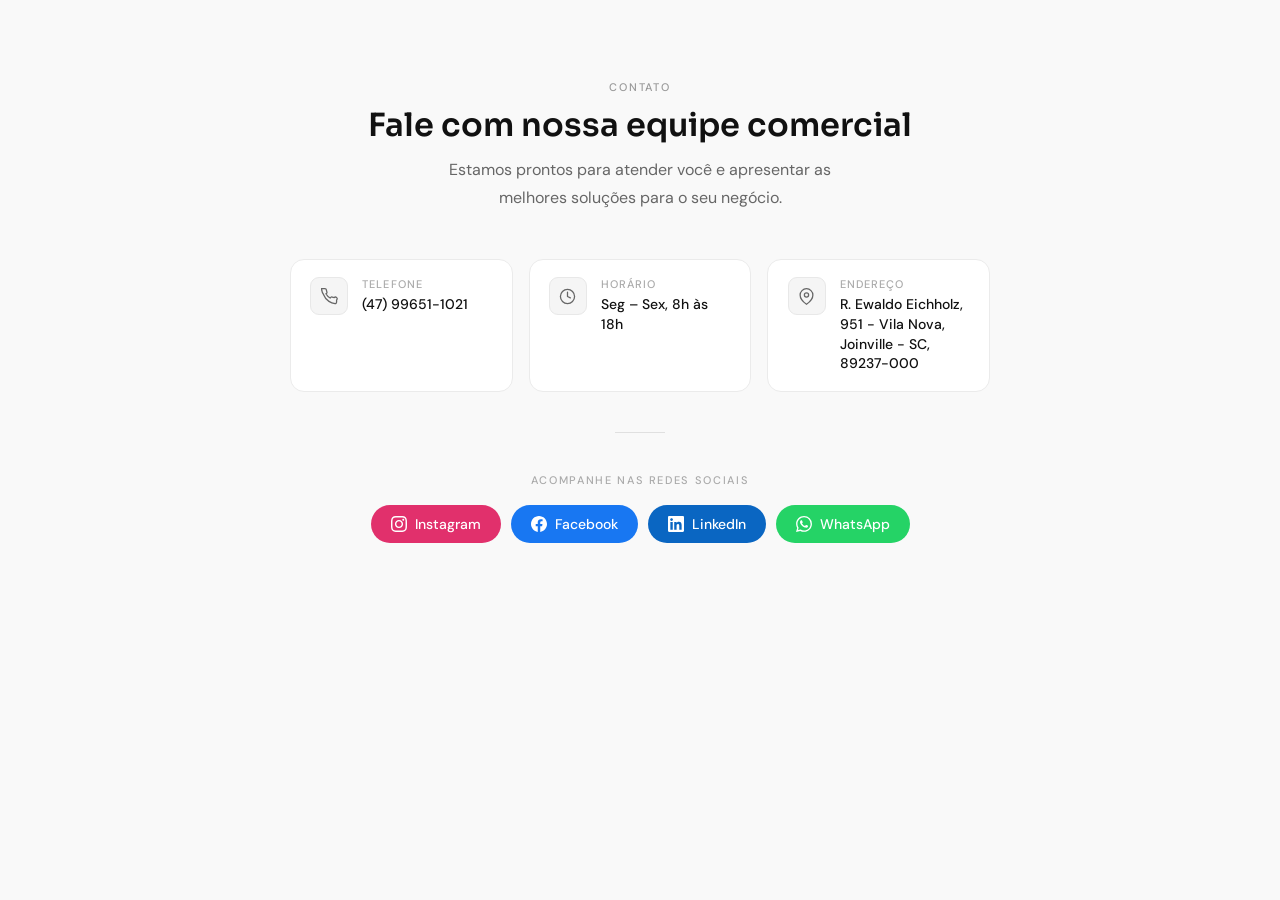
<file: templates/contato.html>
<!DOCTYPE html>
<html lang="pt-BR">
<head>
  <meta charset="UTF-8" />
  <meta name="viewport" content="width=device-width, initial-scale=1.0"/>
  <title>Contato - Inovare</title>

  <link rel="preconnect" href="https://fonts.googleapis.com">
  <link href="https://fonts.googleapis.com/css2?family=Sora:wght@500;600&family=DM+Sans:wght@400;500&display=swap" rel="stylesheet">

  <style>
    *, *::before, *::after { box-sizing: border-box; margin: 0; padding: 0; }

    body { font-family: 'DM Sans', sans-serif; background: #f9f9f9; }

    .contato-section { padding: 5rem 2rem; background: #f9f9f9; text-align: center; }

    .contato-label {
      font-size: 11px; font-weight: 500; letter-spacing: 0.18em;
      text-transform: uppercase; color: #999999; margin-bottom: 0.75rem;
    }

    .contato-titulo {
      font-family: 'Sora', sans-serif; font-size: 32px; font-weight: 600;
      color: #111111; margin: 0 0 0.75rem; line-height: 1.2;
    }

    .contato-sub {
      font-size: 16px; color: #666666; margin: 0 auto 3rem;
      max-width: 420px; line-height: 1.7;
    }

    .info-grid {
      display: grid; grid-template-columns: repeat(3, 1fr);
      gap: 1rem; max-width: 700px; margin: 0 auto 2rem; text-align: left;
    }

    .info-card {
      background: #ffffff; border: 1px solid #ebebeb; border-radius: 14px;
      padding: 1.1rem 1.2rem; display: flex; align-items: flex-start; gap: 14px;
    }

    .info-icon {
      width: 38px; height: 38px; min-width: 38px; border-radius: 9px;
      background: #f5f5f5; border: 1px solid #e8e8e8;
      display: flex; align-items: center; justify-content: center; color: #666666;
    }

    .info-icon svg { width: 17px; height: 17px; display: block; }

    .info-label {
      font-size: 11px; font-weight: 500; letter-spacing: 0.1em;
      text-transform: uppercase; color: #aaaaaa; margin: 0 0 4px;
    }

    .info-value { font-size: 14px; font-weight: 500; color: #111111; margin: 0; line-height: 1.4; }

    .divider { width: 50px; height: 1px; background: #e0e0e0; margin: 2.5rem auto; }

    .social-label {
      font-size: 11px; font-weight: 500; letter-spacing: 0.15em;
      text-transform: uppercase; color: #aaaaaa; margin-bottom: 1.1rem;
    }

    .social-row { display: flex; gap: 10px; justify-content: center; flex-wrap: wrap; }

    .social-btn {
      display: inline-flex; align-items: center; gap: 8px;
      padding: 10px 20px; border-radius: 999px;
      font-family: 'DM Sans', sans-serif; font-size: 14px; font-weight: 500;
      text-decoration: none; transition: transform 0.12s, filter 0.12s;
    }

    .social-btn:hover { transform: translateY(-2px); filter: brightness(1.1); }
    .social-btn:active { transform: scale(0.97); }
    .social-btn svg { width: 16px; height: 16px; display: block; flex-shrink: 0; }

    .btn-instagram { background: #E1306C; color: #ffffff; }
    .btn-facebook  { background: #1877F2; color: #ffffff; }
    .btn-linkedin  { background: #0A66C2; color: #ffffff; }
    .btn-whatsapp  { background: #25D366; color: #ffffff; }

    @media (max-width: 600px) {
      .contato-titulo { font-size: 24px; }
      .info-grid { grid-template-columns: 1fr; }
      .social-btn { font-size: 13px; padding: 9px 16px; }
    }
  </style>
</head>
<body>

<section class="contato-section">

  <p class="contato-label">Contato</p>
  <h2 class="contato-titulo">Fale com nossa equipe comercial</h2>
  <p class="contato-sub">Estamos prontos para atender você e apresentar as melhores soluções para o seu negócio.</p>

  <div class="info-grid">

    <div class="info-card">
      <div class="info-icon">
        <svg viewBox="0 0 24 24" fill="none" stroke="currentColor" stroke-width="1.8" stroke-linecap="round" stroke-linejoin="round">
          <path d="M22 16.92v3a2 2 0 01-2.18 2 19.79 19.79 0 01-8.63-3.07A19.5 19.5 0 013.7 9.41a19.79 19.79 0 01-3.07-8.59A2 2 0 012.59 1h3a2 2 0 012 1.72c.127.96.361 1.903.7 2.81a2 2 0 01-.45 2.11L6.91 8.09a16 16 0 006 6l.86-.86a2 2 0 012.11-.45c.907.339 1.85.573 2.81.7A2 2 0 0122 16.92z"/>
        </svg>
      </div>
      <div>
        <p class="info-label">Telefone</p>
        <p class="info-value"><a href="tel:+55479651021" style="color: inherit; text-decoration: none;">(47) 99651-1021</a></p>
      </div>
    </div>

    <div class="info-card">
      <div class="info-icon">
        <svg viewBox="0 0 24 24" fill="none" stroke="currentColor" stroke-width="1.8" stroke-linecap="round" stroke-linejoin="round">
          <circle cx="12" cy="12" r="10"/>
          <polyline points="12 6 12 12 16 14"/>
        </svg>
      </div>
      <div>
        <p class="info-label">Horário</p>
        <p class="info-value">Seg – Sex, 8h às 18h</p>
      </div>
    </div>

    <div class="info-card">
      <div class="info-icon">
        <svg viewBox="0 0 24 24" fill="none" stroke="currentColor" stroke-width="1.8" stroke-linecap="round" stroke-linejoin="round">
          <path d="M21 10c0 7-9 13-9 13s-9-6-9-13a9 9 0 0118 0z"/>
          <circle cx="12" cy="10" r="3"/>
        </svg>
      </div>
      <div>
        <p class="info-label">Endereço</p>
        <p class="info-value">R. Ewaldo Eichholz, 951 - Vila Nova, Joinville - SC, 89237-000</p>
      </div>
    </div>

  </div>

  <div class="divider"></div>

  <p class="social-label">Acompanhe nas redes sociais</p>
  <div class="social-row">

    <a href="https://www.instagram.com/inovarerepresentacao/" target="_blank" class="social-btn btn-instagram">
      <svg viewBox="0 0 24 24" fill="currentColor"><path d="M12 2.163c3.204 0 3.584.012 4.85.07 3.252.148 4.771 1.691 4.919 4.919.058 1.265.069 1.645.069 4.849 0 3.205-.012 3.584-.069 4.849-.149 3.225-1.664 4.771-4.919 4.919-1.266.058-1.644.07-4.85.07-3.204 0-3.584-.012-4.849-.07-3.26-.149-4.771-1.699-4.919-4.92-.058-1.265-.07-1.644-.07-4.849 0-3.204.013-3.583.07-4.849.149-3.227 1.664-4.771 4.919-4.919 1.266-.057 1.645-.069 4.849-.069zm0-2.163c-3.259 0-3.667.014-4.947.072-4.358.2-6.78 2.618-6.98 6.98-.059 1.281-.073 1.689-.073 4.948 0 3.259.014 3.668.072 4.948.2 4.358 2.618 6.78 6.98 6.98 1.281.058 1.689.072 4.948.072 3.259 0 3.668-.014 4.948-.072 4.354-.2 6.782-2.618 6.979-6.98.059-1.28.073-1.689.073-4.948 0-3.259-.014-3.667-.072-4.947-.196-4.354-2.617-6.78-6.979-6.98-1.281-.059-1.69-.073-4.949-.073zm0 5.838c-3.403 0-6.162 2.759-6.162 6.162s2.759 6.163 6.162 6.163 6.162-2.759 6.162-6.163c0-3.403-2.759-6.162-6.162-6.162zm0 10.162c-2.209 0-4-1.79-4-4 0-2.209 1.791-4 4-4s4 1.791 4 4c0 2.21-1.791 4-4 4zm6.406-11.845c-.796 0-1.441.645-1.441 1.44s.645 1.44 1.441 1.44c.795 0 1.439-.645 1.439-1.44s-.644-1.44-1.439-1.44z"/></svg>
      Instagram
    </a>

    <a href="https://www.facebook.com/inovarerepresentacao/" target="_blank" class="social-btn btn-facebook">
      <svg viewBox="0 0 24 24" fill="currentColor"><path d="M24 12.073c0-6.627-5.373-12-12-12s-12 5.373-12 12c0 5.99 4.388 10.954 10.125 11.854v-8.385H7.078v-3.47h3.047V9.43c0-3.007 1.792-4.669 4.533-4.669 1.312 0 2.686.235 2.686.235v2.953H15.83c-1.491 0-1.956.925-1.956 1.874v2.25h3.328l-.532 3.47h-2.796v8.385C19.612 23.027 24 18.062 24 12.073z"/></svg>
      Facebook
    </a>

    <a href="https://br.linkedin.com/company/inovare-representa%C3%A7%C3%B5es-comerciais" target="_blank" class="social-btn btn-linkedin">
      <svg viewBox="0 0 24 24" fill="currentColor"><path d="M20.447 20.452h-3.554v-5.569c0-1.328-.027-3.037-1.852-3.037-1.853 0-2.136 1.445-2.136 2.939v5.667H9.351V9h3.414v1.561h.046c.477-.9 1.637-1.85 3.37-1.85 3.601 0 4.267 2.37 4.267 5.455v6.286zM5.337 7.433c-1.144 0-2.063-.926-2.063-2.065 0-1.138.92-2.063 2.063-2.063 1.14 0 2.064.925 2.064 2.063 0 1.139-.925 2.065-2.064 2.065zm1.782 13.019H3.555V9h3.564v11.452zM22.225 0H1.771C.792 0 0 .774 0 1.729v20.542C0 23.227.792 24 1.771 24h20.451C23.2 24 24 23.227 24 22.271V1.729C24 .774 23.2 0 22.222 0h.003z"/></svg>
      LinkedIn
    </a>

<a href="https://api.whatsapp.com/message/IFIF3B2XKRKXN1?autoload=1&app_absent=0&utm_source=ig" target="_blank" class="social-btn btn-whatsapp">
      <svg viewBox="0 0 24 24" fill="currentColor"><path d="M17.472 14.382c-.297-.149-1.758-.867-2.03-.967-.273-.099-.471-.148-.67.15-.197.297-.767.966-.94 1.164-.173.199-.347.223-.644.075-.297-.15-1.255-.463-2.39-1.475-.883-.788-1.48-1.761-1.653-2.059-.173-.297-.018-.458.13-.606.134-.133.298-.347.446-.52.149-.174.198-.298.298-.497.099-.198.05-.371-.025-.52-.075-.149-.669-1.612-.916-2.207-.242-.579-.487-.5-.669-.51-.173-.008-.371-.01-.57-.01-.198 0-.52.074-.792.372-.272.297-1.04 1.016-1.04 2.479 0 1.462 1.065 2.875 1.213 3.074.149.198 2.096 3.2 5.077 4.487.709.306 1.262.489 1.694.625.712.227 1.36.195 1.871.118.571-.085 1.758-.719 2.006-1.413.248-.694.248-1.289.173-1.413-.074-.124-.272-.198-.57-.347m-5.421 7.403h-.004a9.87 9.87 0 01-5.031-1.378l-.361-.214-3.741.982.998-3.648-.235-.374a9.86 9.86 0 01-1.51-5.26c.001-5.45 4.436-9.884 9.888-9.884 2.64 0 5.122 1.03 6.988 2.898a9.825 9.825 0 012.893 6.994c-.003 5.45-4.437 9.884-9.885 9.884m8.413-18.297A11.815 11.815 0 0012.05 0C5.495 0 .16 5.335.157 11.892c0 2.096.547 4.142 1.588 5.945L.057 24l6.305-1.654a11.882 11.882 0 005.683 1.448h.005c6.554 0 11.89-5.335 11.893-11.893a11.821 11.821 0 00-3.48-8.413z"/></svg>
      WhatsApp
    </a>

  </div>

</section>

</body>
</html>
</file>
<file: static/css/style.css>
Em:root {
  /* Nova paleta corporativa premium: Cinzas + Branco/Preto */
  --bg-primary: #1E1E1E;
  --bg-secondary: #3A3A3A;
  --surface-primary: #FFFFFF;
  --surface-secondary: #F8FAFC;
  --text-primary: #1E1E1E;
  --text-secondary: #4B5563;
  --text-muted: #6B7280;
  --accent-primary: #FFFFFF;
  --accent-hover: #F3F4F6;
  --border: rgba(0, 0, 0, 0.08);
  --shadow-sm: 0 1px 2px 0 rgb(0 0 0 / 0.05);
  --shadow-md: 0 4px 6px -1px rgb(0 0 0 / 0.1), 0 2px 4px -2px rgb(0 0 0 / 0.1);
  --shadow-lg: 0 10px 15px -3px rgb(0 0 0 / 0.1), 0 4px 6px -4px rgb(0 0 0 / 0.1);
  --shadow-xl: 0 20px 25px -5px rgb(0 0 0 / 0.1), 0 8px 10px -6px rgb(0 0 0 / 0.1);
  --radius-sm: 0.5rem;
  --radius-md: 0.75rem;
  --radius-lg: 1rem;
  --transition: all 0.3s cubic-bezier(0.4, 0, 0.2, 1);
}

* {
  box-sizing: border-box;
}

html {
  scroll-behavior: smooth;
  scroll-padding-top: 5rem;
}

body {
  margin: 0;
  font-family: 'Inter', 'Poppins', system-ui, sans-serif;
  background: var(--surface-primary);
  color: var(--text-primary);
  line-height: 1.6;
  overflow-x: hidden;
}

.container {
  width: min(1200px, calc(100% - 3rem));
  margin: 0 auto;
  padding-left: 1rem;
  padding-right: 1rem;
}

.site-header {
  position: sticky;
  top: 0;
  z-index: 100;
  background: rgba(255, 255, 255, 0.95);
  backdrop-filter: blur(20px);
  border-bottom: 1px solid var(--border);
  box-shadow: var(--shadow-sm);
  transition: var(--transition);
}

.header-inner {
  display: flex;
  align-items: center;
  justify-content: space-between;
  padding: 1.25rem 0;
}

.brand {
  font-size: 1.5rem;
  font-weight: 800;
  color: var(--text-primary);
  text-decoration: none;
  font-family: 'Poppins', sans-serif;
}

.header-brand-group {
  display: flex;
  align-items: center;
  gap: 1rem;
  min-width: 0;
}

.header-social {
  display: flex;
  align-items: center;
  gap: 0.6rem;
  flex-shrink: 0;
}

.header-social-link {
  width: 2.25rem;
  height: 2.25rem;
  display: inline-flex;
  align-items: center;
  justify-content: center;
  border-radius: 999px;
  color: var(--text-primary);
  background: rgba(0, 0, 0, 0.04);
  transition: var(--transition);
}

.header-social-link:hover {
  background: rgba(0, 0, 0, 0.08);
  transform: translateY(-1px);
}

.header-social-link svg {
  width: 1.05rem;
  height: 1.05rem;
  display: block;
  fill: currentColor;
}

.nav-links {
  display: flex;
  align-items: center;
  gap: 2rem;
}

.nav-links a {
  color: var(--text-secondary);
  font-weight: 500;
  text-decoration: none;
  transition: var(--transition);
  position: relative;
}

.nav-links a:hover {
  color: var(--text-primary);
  transform: translateY(-1px);
}

.nav-links a::after {
  content: '';
  position: absolute;
  bottom: -0.25rem;
  left: 0;
  width: 0;
  height: 2px;
  background: linear-gradient(90deg, var(--text-primary), transparent);
  transition: var(--transition);
}

.nav-links a:hover::after {
  width: 100%;
}

/* Adicionado para .top-brand-bar hero fullwidth */
.hero-fullwidth {
  height: 40vh;
  min-height: 250px;
background-image: url('/static/img/site-feat-clone.png');

  background-size: cover;
  background-position: center;
  background-repeat: no-repeat;
  position: relative;
}

.hero-fullwidth::after {
  content: '';
  position: absolute;
  inset: 0;
  background: linear-gradient(to bottom, rgba(0,0,0,0.3), transparent 60%);
  z-index: 1;
}

.hero-fullwidth > * {
  position: relative;
  z-index: 2;
}

.menu-toggle {
  display: none;
  flex-direction: column;
  gap: 0.4rem;
  width: 2.5rem;
  height: 2.5rem;
  background: none;
  border: 1px solid var(--border);
  border-radius: var(--radius-md);
  cursor: pointer;
}

.menu-toggle span {
  width: 1.5rem;
  height: 2px;
  background: var(--text-primary);
  border-radius: 9999px;
  transition: var(--transition);
}

.hero {
  width: 100%;
  margin-left: 0;
  overflow: hidden;
  margin-top: -1px;
  background: none;
  position: relative;
}

.hero img {
  width: 100%;
  height: auto;
  object-fit: contain;
  object-position: center center;
  display: block;
}

/* Home banner (Flask templates/index.html) */
.hero-banner {
  width: 100%;
  height: auto;
  display: block;
  object-fit: cover;
  object-position: center top;
}

.represented-companies {
  position: relative;
  background: linear-gradient(180deg, #e8ecef 0%, #dde3e8 100%);
}

.companies-grid {
  display: grid;
  grid-template-columns: repeat(3, minmax(0, 1fr));
  gap: 1.5rem;
}

.company-card {
  position: relative;
  display: block;
  overflow: hidden;
  border-radius: 1.5rem;
  background: linear-gradient(180deg, #f8fafc 0%, #ffffff 100%);
  border: 1px solid rgba(15, 23, 42, 0.10);
  box-shadow: 0 18px 50px rgba(15, 23, 42, 0.08);
  cursor: pointer;
  color: inherit;
  text-decoration: none;
  transition: transform 0.45s cubic-bezier(0.22, 1, 0.36, 1), box-shadow 0.45s cubic-bezier(0.22, 1, 0.36, 1), border-color 0.3s ease;
}

.company-card::before {
  content: '';
  position: absolute;
  inset: 0;
  background: linear-gradient(135deg, rgba(17, 24, 39, 0.03), transparent 55%);
  opacity: 0;
  transition: opacity 0.35s ease;
  pointer-events: none;
}

.company-card:hover {
  transform: translateY(-10px) scale(1.01);
  box-shadow: 0 24px 60px rgba(17, 24, 39, 0.12);
  border-color: rgba(17, 24, 39, 0.16);
}

.company-card:hover::before {
  opacity: 1;
}

.company-card__media {
  position: relative;
  height: 140px;
  padding: 15px;
  background: #f5f5f5;
  overflow: hidden;
  display: flex;
  align-items: center;
  justify-content: center;
}

.company-card__media::after {
  content: '';
  position: absolute;
  inset: 0;
  background: linear-gradient(to top, rgba(15, 23, 42, 0.04), transparent 50%);
  pointer-events: none;
}

.company-card__badge {
  position: absolute;
  top: 1rem;
  left: 1rem;
  z-index: 2;
  display: inline-flex;
  align-items: center;
  padding: 0.45rem 0.75rem;
  border-radius: 999px;
  background: rgba(255, 255, 255, 0.88);
  color: #4b5563;
  font-size: 0.72rem;
  font-weight: 800;
  letter-spacing: 0.1em;
  text-transform: uppercase;
  backdrop-filter: blur(12px);
}

.company-card__image {
  width: 100%;
  height: 100%;
  object-fit: contain;
  background: #f5f5f5;
  padding: 15px;
  display: block;
  position: relative;
  z-index: 1;
  transition: transform 0.45s cubic-bezier(0.22, 1, 0.36, 1), filter 0.3s ease;
}

.company-card:hover .company-card__image {
  transform: scale(1.03);
  filter: saturate(1.04);
}

.company-card__placeholder {
  position: absolute;
  inset: 0;
  display: grid;
  place-items: center;
  color: #6b8175;
  text-align: center;
  padding: 1.5rem;
  background: #f5f5f5;
}

.company-card__placeholder-inner {
  display: grid;
  gap: 0.9rem;
  place-items: center;
}

.company-card__placeholder-icon {
  width: 3.5rem;
  height: 3.5rem;
  display: grid;
  place-items: center;
  border-radius: 50%;
  background: rgba(255, 255, 255, 0.78);
  box-shadow: 0 10px 30px rgba(15, 23, 42, 0.12);
  font-size: 1.35rem;
}

.company-card__placeholder-text {
  font-size: 0.85rem;
  font-weight: 700;
  letter-spacing: 0.06em;
  text-transform: uppercase;
}

.company-card__content {
  padding: 1.7rem;
}

.company-card__title {
  margin: 0 0 0.8rem;
  color: #111827;
  font-size: 1.9rem;
  line-height: 1.1;
  font-weight: 800;
  font-family: 'Poppins', sans-serif;
}

.company-card__description {
  margin: 0 0 1.3rem;
  color: var(--text-secondary);
  font-size: 1rem;
  line-height: 1.75;
}

.company-card__button {
  display: inline-flex;
  align-items: center;
  justify-content: center;
  gap: 0.7rem;
  width: 100%;
  min-height: 3.25rem;
  border: none;
  border-radius: 0.85rem;
  background: #111827;
  color: #ffffff;
  text-decoration: none;
  box-shadow: 0 12px 20px rgba(17, 24, 39, 0.14);
  font-size: 1rem;
  font-weight: 700;
  transition: transform 0.3s ease, box-shadow 0.3s ease, filter 0.3s ease, background 0.3s ease;
}

.company-card:hover .company-card__button {
  transform: translateY(-1px);
  box-shadow: none !important;
  filter: none !important;
}

.company-modal {
  position: fixed;
  inset: 0;
  z-index: 1000;
  display: flex;
  align-items: center;
  justify-content: center;
  padding: 1.5rem;
  opacity: 0;
  visibility: hidden;
  pointer-events: none;
  transition: opacity 0.35s ease, visibility 0.35s ease;
}

.company-modal.is-open {
  opacity: 1;
  visibility: visible;
  pointer-events: auto;
}

.company-modal__backdrop {
  position: absolute;
  inset: 0;
  background: rgba(5, 10, 8, 0.72);
  backdrop-filter: blur(10px);
}

.company-modal__dialog {
  position: relative;
  width: min(960px, 100%);
  max-height: calc(100vh - 3rem);
  overflow: auto;
  border-radius: 1.5rem;
  background: #ffffff;
  box-shadow: 0 30px 80px rgba(0, 0, 0, 0.28);
  transform: translateY(22px) scale(0.98);
  transition: transform 0.4s cubic-bezier(0.22, 1, 0.36, 1);
}

.company-modal.is-open .company-modal__dialog {
  transform: translateY(0) scale(1);
}

.company-modal__banner {
  position: relative;
  min-height: 340px;
  background: linear-gradient(135deg, #284d3d 0%, #8ab29d 100%);
  display: flex;
  align-items: flex-end;
  overflow: hidden;
}

.company-modal__banner.has-image {
  background-size: cover;
  background-position: center;
  background-repeat: no-repeat;
}

.company-modal__overlay {
  position: absolute;
  inset: 0;
  background: linear-gradient(to top, rgba(3, 7, 5, 0.72) 0%, rgba(3, 7, 5, 0.22) 50%, rgba(3, 7, 5, 0.08) 100%);
}

.company-modal__banner-content {
  position: relative;
  z-index: 1;
  width: 100%;
  padding: 2rem;
  color: #fff;
}

.company-modal__eyebrow {
  display: inline-flex;
  margin-bottom: 0.85rem;
  padding: 0.5rem 0.8rem;
  border-radius: 999px;
  background: rgba(255, 255, 255, 0.14);
  border: 1px solid rgba(255, 255, 255, 0.18);
  font-size: 0.78rem;
  font-weight: 700;
  letter-spacing: 0.1em;
  text-transform: uppercase;
}

.company-modal__title {
  margin: 0;
  max-width: 12ch;
  font-family: 'Poppins', sans-serif;
  font-size: clamp(2rem, 4vw, 3rem);
  line-height: 1.05;
}

.company-modal__button {
  position: absolute;
  right: 2rem;
  bottom: 2rem;
  display: inline-flex;
  align-items: center;
  justify-content: center;
  min-height: 3.3rem;
  padding: 0.85rem 1.35rem;
  border-radius: 0.9rem;
  background: linear-gradient(135deg, #d0a13d 0%, #f2d17d 100%);
  color: #201606;
  text-decoration: none;
  font-weight: 800;
  box-shadow: 0 18px 30px rgba(208, 161, 61, 0.28);
  transition: transform 0.3s ease, box-shadow 0.3s ease;
}

.company-modal__button:hover {
  transform: translateY(-2px);
  box-shadow: 0 22px 34px rgba(208, 161, 61, 0.34);
}

.company-modal__content {
  padding: 2rem;
}

.company-modal__description {
  margin: 0;
  color: #4e5550;
  font-size: 1.08rem;
  line-height: 1.9;
  white-space: pre-line;
}

.company-modal__close {
  position: absolute;
  top: 1rem;
  right: 1rem;
  z-index: 2;
  width: 3rem;
  height: 3rem;
  border: 0;
  border-radius: 50%;
  background: rgba(255, 255, 255, 0.9);
  color: #173b28;
  font-size: 1.15rem;
  cursor: pointer;
  box-shadow: 0 10px 24px rgba(0, 0, 0, 0.14);
  transition: transform 0.25s ease, background 0.25s ease;
}

.company-modal__close:hover {
  transform: rotate(90deg) scale(1.04);
  background: #ffffff;
}

@media (max-width: 1024px) {
  .companies-grid {
    grid-template-columns: repeat(2, minmax(0, 1fr));
  }
}

@media (max-width: 768px) {
  .hero {
    height: auto;
    min-height: 0;
  }

  .companies-grid {
    grid-template-columns: 1fr;
  }

  .company-modal {
    padding: 1rem;
  }

  .company-modal__banner {
    min-height: 280px;
  }

  .company-modal__banner-content,
  .company-modal__content {
    padding: 1.4rem;
  }

  .company-modal__button {
    position: static;
    margin-top: 1.2rem;
    width: 100%;
  }

  .company-card__title {
    font-size: 1.55rem;
  }
}

@media (max-width: 480px) {
  .hero {
    height: auto;
    min-height: 0;
  }

  .company-card__media {
    height: 140px;
  }

  .company-modal__banner {
    min-height: 230px;
  }

  .company-modal__title {
    max-width: none;
  }
}

.section {
  padding: 5.5rem 0;
  border-top: 1px solid rgba(0, 0, 0, 0.05);
}

.about {
  background: linear-gradient(180deg, #f3f5f7 0%, #e7ebef 100%);
}

.premios-section {
  background: linear-gradient(180deg, #eceff2 0%, #dfe5ea 100%);
}

.premios-grid {
  display: grid;
  gap: 1.5rem;
  grid-template-columns: repeat(1, minmax(0, 1fr));
}

.premio-card {
  display: grid;
  grid-template-columns: minmax(0, 0.95fr) minmax(0, 1.05fr);
  gap: 0;
  overflow: hidden;
  border-radius: 1.5rem;
  background: #ffffff;
  border: 1px solid rgba(15, 23, 42, 0.10);
  box-shadow: 0 18px 45px rgba(15, 23, 42, 0.08);
}

.premio-card__media {
  min-height: 280px;
  background: #f8fafc;
}

.premio-card__media img {
  width: 100%;
  height: 100%;
  display: block;
  object-fit: cover;
}

.premio-card__content {
  display: grid;
  align-content: center;
  gap: 0.9rem;
  padding: 2rem;
}

.premio-card__content h3 {
  margin: 0;
  font-size: clamp(1.4rem, 2vw, 1.9rem);
  line-height: 1.15;
  color: #111827;
  font-family: 'Poppins', sans-serif;
}

.premio-card__content p {
  margin: 0;
  color: var(--text-secondary);
  font-size: 1.03rem;
  line-height: 1.8;
}

@media (max-width: 768px) {
  .premios-grid {
    gap: 1rem;
  }

  .premio-card {
    grid-template-columns: 1fr;
  }

  .premio-card__media {
    min-height: 220px;
  }

  .premio-card__content {
    padding: 1.4rem;
  }
}

.region {
  background: linear-gradient(180deg, #f1f3f5 0%, #e3e8ec 100%);
}

.about .container,
.represented-companies .container,
.premios-section .container,
.region .container {
  background: linear-gradient(180deg, rgba(255, 255, 255, 0.82) 0%, rgba(247, 249, 251, 0.9) 100%);
  border: 1px solid rgba(148, 163, 184, 0.18);
  border-radius: 1.75rem;
  padding-top: 3.25rem;
  padding-bottom: 3.25rem;
  box-shadow: 0 22px 55px rgba(15, 23, 42, 0.07);
}

.section-header {
  text-align: center;
  margin-bottom: 4rem;
}

.section-tag {
  font-size: 0.85rem;
  font-weight: 700;
  color: var(--text-muted);
  letter-spacing: 0.1em;
  text-transform: uppercase;
}

.section h2 {
  font-size: clamp(2.25rem, 4vw, 3rem);
  font-weight: 800;
  margin: 0;
  font-family: 'Poppins', sans-serif;
}

.section p {
  color: var(--text-muted);
  max-width: 70ch;
  margin: 1.5rem auto 0;
  font-size: 1.125rem;
}

.brand-card, .premios-card {
  background: var(--surface-primary);
  border: 1px solid var(--border);
  border-radius: var(--radius-lg);
  padding: 2.5rem;
  box-shadow: var(--shadow-md);
  transition: var(--transition);
}

.brand-card:hover, .premios-card:hover {
  transform: translateY(-5px);
  box-shadow: var(--shadow-xl);
}

.brands-grid {
  display: grid;
  gap: 2rem;
  grid-template-columns: repeat(auto-fit, minmax(280px, 1fr));
}

.brand-card-logo {
  display: flex;
  align-items: center;
  justify-content: center;
  margin-bottom: 1.5rem;
}

.brand-card-logo img {
  max-width: 180px;
  max-height: 70px;
  width: auto;
  height: auto;
  object-fit: contain;
}

.premios-section {
  background: linear-gradient(135deg, var(--surface-secondary) 0%, var(--surface-primary) 100%);
}

.premios-inner {
  display: grid;
  gap: 2rem;
  max-width: 900px;
  margin: 0 auto;
}

.premios-card {
  background: var(--surface-primary);
  border: 1px solid var(--border);
  border-radius: var(--radius-lg);
  padding: 2.25rem;
  box-shadow: var(--shadow-sm);
}

.premios-year {
  display: flex;
  align-items: center;
  gap: 0.75rem;
  font-size: 1.6rem;
  font-weight: 800;
  color: var(--text-primary);
  margin-bottom: 1.25rem;
}

.premios-year-icon {
  font-size: 1.8rem;
}

.premios-card ul {
  list-style: none;
  margin: 0;
  padding: 0;
  display: grid;
  gap: 1rem;
}

.premios-card li {
  position: relative;
  padding-left: 1.25rem;
  color: var(--text-secondary);
  font-size: 1rem;
  line-height: 1.75;
}

.premios-card li::before {
  content: '•';
  position: absolute;
  left: 0;
  top: 0.35rem;
  color: var(--bg-primary);
  font-size: 1.2rem;
}

@media (max-width: 768px) {
  .premios-inner {
    gap: 1.5rem;
  }
}

.region-copy {
  text-align: center;
  margin-bottom: 3rem;
}

.region-map-container {
  display: flex;
  justify-content: center;
  padding-top: 1rem;
}

.region-map {
  width: 100%;
  max-width: 1280px;
  height: auto;
  max-height: none;
  object-fit: contain;
  border-radius: 1.75rem;
  box-shadow: 0 24px 60px rgba(15, 23, 42, 0.14);
  border: 1px solid rgba(0, 0, 0, 0.08);
  background: #eef1f4;
  padding: 1.5rem;
}

.region-card {
  text-align: center;
  padding: 3rem;
  background: var(--surface-secondary);
  border-radius: var(--radius-lg);
  box-shadow: var(--shadow-lg);
}

@media (max-width: 900px) {
  .region-grid {
    grid-template-columns: 1fr;
  }
}

.region-icon {
  font-size: 4rem;
  margin-bottom: 1rem;
}

.contact-grid {
  display: grid;
  gap: 4rem;
  grid-template-columns: 1fr 1.2fr;
}

.contact-card {
  padding: 3rem;
  background: var(--surface-secondary);
  border-radius: var(--radius-lg);
  box-shadow: var(--shadow-lg);
}

.contact-form {
  padding: 3rem;
  background: var(--surface-primary);
  border-radius: var(--radius-lg);
  box-shadow: var(--shadow-lg);
  display: grid;
  gap: 1.5rem;
}

.form-row {
  display: grid;
  gap: 1.5rem;
  grid-template-columns: 1fr 1fr;
}

.form-group {
  display: grid;
  gap: 0.75rem;
}

label {
  font-weight: 600;
  color: var(--text-primary);
}

input, textarea, select {
  padding: 1rem 1.25rem;
  border: 2px solid var(--border);
  border-radius: var(--radius-md);
  font-size: 1rem;
  transition: var(--transition);
  background: var(--surface-primary);
}

input:focus, textarea:focus {
  outline: none;
  border-color: var(--text-primary);
  box-shadow: 0 0 0 3px rgba(30,30,30,0.1);
}

input[placeholder] {
  color: var(--text-muted);
}

.honeypot {
  position: absolute;
  left: -9999px;
}

.site-footer {
  background: var(--bg-primary);
  color: var(--accent-primary);
}

.footer-inner {
  display: grid;
  grid-template-columns: 2fr 1fr;
  gap: 3rem;
  padding: 4rem 0 2rem;
}

.footer-links {
  display: flex;
  flex-direction: column;
  gap: 1rem;
}

.footer-copy {
  padding: 2rem 0;
  border-top: 1px solid rgba(255,255,255,0.1);
  text-align: center;
}

.footer-social {
  display: flex;
  gap: 1.5rem;
  justify-content: center;
  margin-top: 1rem;
}

.footer-social a {
  color: var(--accent-primary);
  font-size: 1.1rem;
  transition: var(--transition);
}

.footer-social a:hover {
  transform: translateY(-2px);
  color: var(--surface-primary);
}

/* WhatsApp Float */
.whatsapp-float {
  position: fixed;
  bottom: 2rem;
  right: 2rem;
  width: 4rem;
  height: 4rem;
  background: #25D366;
  border-radius: 50%;
  display: grid;
  place-items: center;
  box-shadow: var(--shadow-xl);
  z-index: 1000;
  transition: var(--transition);
  animation: pulse 2s infinite;
}

.whatsapp-float:hover {
  transform: scale(1.1);
}

.whatsapp-float svg {
  width: 2.5rem;
  height: 2.5rem;
  fill: white;
}

@keyframes pulse {
  0% { box-shadow: 0 0 0 0 rgba(37,211,102,0.7); }
  70% { box-shadow: 0 0 0 10px transparent; }
  100% { box-shadow: 0 0 0 0 transparent; }
}

/* ============================================================
   MOBILE RESPONSIVE IMPROVEMENTS
   ============================================================ */

/* Header mobile */
@media (max-width: 768px) {
  .header-inner {
    padding: 12px 16px;
  }

  .menu-toggle {
    display: flex;
  }

  .nav-links {
    display: none;
    position: absolute;
    top: 100%;
    left: 0;
    right: 0;
    flex-direction: column;
    background: rgba(255, 255, 255, 0.98);
    backdrop-filter: blur(20px);
    padding: 1rem;
    gap: 0;
    box-shadow: var(--shadow-lg);
    border-top: 1px solid var(--border);
    z-index: 99;
  }

  .nav-links.open {
    display: flex;
  }

  .nav-links a {
    padding: 0.75rem 1rem;
    border-bottom: 1px solid var(--border);
  }

  .nav-links a:last-child {
    border-bottom: none;
  }
}

/* Banner / Hero responsive */
@media (max-width: 768px) {
  .hero {
    margin-top: 0;
    margin-bottom: 0;
    line-height: 0;
  }

  .hero img {
    max-width: 100%;
    height: auto;
    object-fit: cover;
    object-position: center top;
    display: block;
  }

  .hero-banner {
    width: 100%;
    height: auto;
    object-fit: cover;
    object-position: center top;
    display: block;
    max-width: 100%;
  }

  .hero-fullwidth {
    height: 30vh;
    min-height: 180px;
  }
}

/* Sections spacing on mobile */
@media (max-width: 768px) {
  .section {
    padding: 3rem 0;
  }

  .sobre-section {
    padding: 24px 0 32px;
    margin-top: 0;
  }

  .sobre-inner {
    padding: 28px 20px;
    margin: 0 16px;
  }

  .sobre-inner h2 {
    font-size: 24px;
  }

  .sobre-body p {
    font-size: 15px;
    line-height: 1.6;
  }

  .premios-section {
    padding: 40px 0;
  }

  .premios-inner {
    padding: 0 16px;
  }

  .premios-section h2 {
    font-size: 24px;
    margin-bottom: 32px;
  }

  .section-header {
    margin-bottom: 2rem;
  }

  .section h2 {
    font-size: clamp(1.5rem, 5vw, 2rem);
  }

  .section p {
    font-size: 1rem;
  }
}

/* Catalogo grid mobile: 2 columns */
@media (max-width: 768px) {
  .catalogo-drive-grid {
    grid-template-columns: repeat(2, 1fr) !important;
    gap: 12px !important;
    padding: 0 12px !important;
  }
}

/* Contato mobile */
@media (max-width: 768px) {
  .contato-inner {
    padding: 2rem 1rem;
    margin: 0 12px;
  }

  .contato-inner h2 {
    font-size: 22px;
  }

  .contato-sub {
    font-size: 15px;
    line-height: 1.6;
  }
}

/* Region map mobile */
@media (max-width: 768px) {
  .region-map {
    padding: 0.5rem;
    border-radius: 1rem;
  }
}

/* Footer mobile */
@media (max-width: 768px) {
  .footer-inner {
    grid-template-columns: 1fr;
    gap: 1.5rem;
    padding: 2rem 0 1rem;
    text-align: center;
  }

  .footer-links {
    flex-direction: row;
    justify-content: center;
    gap: 1.5rem;
  }

  .footer-social {
    flex-wrap: wrap;
    gap: 1rem;
  }
}

/* WhatsApp float mobile - smaller */
@media (max-width: 768px) {
  .whatsapp-float {
    width: 3.2rem;
    height: 3.2rem;
    bottom: 1rem;
    right: 1rem;
  }

  .whatsapp-float svg {
    width: 1.8rem;
    height: 1.8rem;
  }
}

/* Buttons */
.button {
  display: inline-flex;
  align-items: center;
  justify-content: center;
  gap: 0.5rem;
  padding: 0.875rem 1.5rem;
  border-radius: var(--radius-md);
  font-weight: 600;
  font-size: 0.95rem;
  text-decoration: none;
  cursor: pointer;
  border: 2px solid transparent;
  transition: var(--transition);
}

.button-primary {
  background: var(--text-primary);
  color: var(--surface-primary);
  border-color: var(--text-primary);
}

.button-primary:hover {
  background: var(--bg-secondary);
  border-color: var(--bg-secondary);
}

.button-secondary {
  background: transparent;
  color: var(--text-secondary);
  border-color: var(--border);
}

.button-secondary:hover {
  background: var(--surface-secondary);
  color: var(--text-primary);
}

/* Cookie Banner */
.cookie-banner {
  position: fixed;
  bottom: 0;
  left: 0;
  right: 0;
  background: #111827;
  color: #f9fafb;
  border-top: 1px solid rgba(255,255,255,0.08);
  box-shadow: 0 -8px 30px rgba(0,0,0,0.25);
  padding: 1rem 1.5rem;
  z-index: 999;
  transform: translateY(100%);
  transition: var(--transition);
  display: flex;
  align-items: center;
  justify-content: space-between;
  gap: 1.25rem;
}

.cookie-banner.show {
  transform: translateY(0);
}

.cookie-banner p {
  margin: 0;
  font-size: 0.9rem;
  line-height: 1.5;
  color: #e5e7eb;
}

.cookie-banner a {
  color: #93c5fd;
  text-decoration: underline;
}

.cookie-buttons {
  display: flex;
  align-items: center;
  gap: 0.6rem;
  flex-shrink: 0;
}

.cookie-buttons .button {
  padding: 0.55rem 1.1rem;
  font-size: 0.85rem;
  border-radius: var(--radius-md);
  white-space: nowrap;
}

.cookie-buttons .button-primary {
  background: #f9fafb;
  color: #111827;
  border-color: #f9fafb;
}

.cookie-buttons .button-primary:hover {
  background: #e5e7eb;
  border-color: #e5e7eb;
}

.cookie-buttons .button-secondary {
  background: transparent;
  color: #d1d5db;
  border-color: rgba(255,255,255,0.25);
}

.cookie-buttons .button-secondary:hover {
  background: rgba(255,255,255,0.08);
  color: #fff;
}

/* (removido) lógica de espaçamento para não interferir no layout do banner de cookies */

/* Cookie Banner Mobile */
@media (max-width: 768px) {
  .cookie-banner {
    z-index: 1100;
    flex-direction: column;
    align-items: stretch;
    gap: 0.75rem;
    padding: 1rem;
    border-radius: 1rem 1rem 0 0;
  }

  .cookie-banner p {
    font-size: 0.82rem;
    text-align: center;
  }

  .cookie-buttons {
    flex-direction: row;
    justify-content: center;
    flex-wrap: wrap;
    gap: 0.5rem;
  }

  .cookie-buttons .button {
    flex: 1 1 auto;
    min-width: 90px;
    padding: 0.6rem 0.8rem;
    font-size: 0.8rem;
  }
}

/* Animation classes */
.animate-fade {
  opacity: 0;
  transform: translateY(40px);
  transition: var(--transition);
}

.animate-fade.visible {
  opacity: 1;
  transform: translateY(0);
}

/* Alerts */
.alerts {
  padding: 1rem 0;
}

.alert {
  padding: 1rem 1.5rem;
  border-radius: var(--radius-lg);
  margin: 0 auto 1rem;
  max-width: min(1200px, calc(100% - 3rem));
}

.alert-success {
  background: #ECFDF5;
  border: 1px solid #10B981;
  color: #065F46;
}

.alert-warning {
  background: #FEF3C7;
  border: 1px solid #F59E0B;
  color: #92400E;
}

/* Instagram embed example */
.instagram-feed {
  background: var(--surface-secondary);
  border-radius: var(--radius-lg);
  padding: 2rem;
  text-align: center;
}

.instagram-feed iframe {
  border: none;
  border-radius: var(--radius-md);
  max-width: 100%;
  height: 400px;
}

/* Responsive Premium */
@media (max-width: 1024px) {
  .hero-grid, .region-grid, .contact-grid {
    grid-template-columns: 1fr;
    text-align: center;
  }
  
  .section-header {
    margin-bottom: 3rem;
  }
}

@media (max-width: 768px) {
  .hero {
    height: auto;
    min-height: 0;
  }

  .companies-grid {
    grid-template-columns: 1fr;
  }

  .company-modal {
    padding: 1rem;
  }

  .company-modal__banner {
    min-height: 280px;
  }

  .company-modal__banner-content,
  .company-modal__content {
    padding: 1.4rem;
  }

  .company-modal__button {
    position: static;
    margin-top: 1.2rem;
    width: 100%;
  }

  .company-card__title {
    font-size: 1.55rem;
  }

  .about .container,
  .represented-companies .container,
  .premios-section .container,
  .region .container {
    padding-top: 2rem;
    padding-bottom: 2rem;
  }
}

@media (max-width: 480px) {
  .hero {
    height: auto;
    min-height: 0;
  }

  .company-card__media {
    height: 140px;
  }

  .company-modal__banner {
    min-height: 230px;
  }

  .company-modal__title {
    max-width: none;
  }
}

/* Contact Rectangle Styles */
.contact-info {
  display: block;
  max-width: none;
}

.section.contact {
  padding: 4.5rem 0;
  background: linear-gradient(180deg, #eef2f5 0%, #dfe5ea 100%);
  margin-left: calc(50% - 50vw);
  margin-right: calc(50% - 50vw);
}

.section.contact .container {
  max-width: none;
  padding: 0 2rem;
  width: 100%;
}

.contact-card {
  max-width: none;
  width: 100%;
  padding: 2.75rem;
  border-radius: 1.5rem;
  background: linear-gradient(180deg, #f8fafc 0%, #eef2f5 100%);
  border: 1px solid rgba(148, 163, 184, 0.18);
  box-shadow: 0 18px 40px rgba(0, 0, 0, 0.08);
}

.contact-list {
  font-size: 1.15rem;
}

.social-list {
  display: flex;
  gap: 1rem;
  list-style: none;
  padding: 0;
}

/* Premium details */
.section:nth-child(even) {
  background: linear-gradient(135deg, var(--surface-secondary) 0%, transparent 100%);
}

/* Contato (home) */
.contato-section {
  padding: 5.5rem 0;
  background: linear-gradient(180deg, #eef2f5 0%, #e4e9ee 100%);
}

.contato-inner {
  width: min(1100px, calc(100% - 3rem));
  margin: 0 auto;
  padding: 3.25rem;
  border-radius: 1.75rem;
  background: linear-gradient(180deg, #ffffff 0%, #f7f9fb 100%);
  border: 1px solid rgba(148, 163, 184, 0.18);
  box-shadow: 0 22px 55px rgba(15, 23, 42, 0.08);
  text-align: center;
}

.contato-eyebrow {
  display: inline-block;
  margin-bottom: 0.85rem;
  font-size: 0.82rem;
  font-weight: 800;
  letter-spacing: 0.12em;
  text-transform: uppercase;
  color: var(--text-muted);
}

.contato-inner h2 {
  margin: 0;
  font-family: 'Poppins', sans-serif;
  font-size: clamp(2rem, 3.2vw, 2.8rem);
  line-height: 1.12;
  color: var(--text-primary);
}

.contato-sub {
  max-width: 760px;
  margin: 1rem auto 0;
  color: var(--text-secondary);
  font-size: 1.1rem;
  line-height: 1.8;
}

.contato-grid {
  display: grid;
  grid-template-columns: repeat(2, minmax(0, 1fr));
  gap: 1.5rem;
  margin-top: 2.5rem;
  text-align: left;
}

.contato-card {
  position: relative;
  overflow: hidden;
  padding: 1.75rem;
  border-radius: 1.35rem;
  background: #ffffff;
  border: 1px solid rgba(148, 163, 184, 0.16);
  box-shadow: 0 16px 34px rgba(15, 23, 42, 0.06);
}

.contato-card-icon {
  width: 3.25rem;
  height: 3.25rem;
  display: grid;
  place-items: center;
  border-radius: 1rem;
  margin-bottom: 1rem;
  background: linear-gradient(135deg, #f3f4f6 0%, #e5e7eb 100%);
  color: var(--text-primary);
}

.contato-card-icon svg {
  width: 1.35rem;
  height: 1.35rem;
  display: block;
}

.contato-card h3 {
  margin: 0 0 1rem;
  font-family: 'Poppins', sans-serif;
  font-size: 1.2rem;
  line-height: 1.25;
  color: var(--text-primary);
}

.contato-info-list {
  list-style: none;
  margin: 0;
  padding: 0;
  display: grid;
  gap: 0.9rem;
  color: var(--text-secondary);
  font-size: 1rem;
  line-height: 1.7;
}

.contato-info-list li {
  padding: 0.95rem 1rem;
  border-radius: 1rem;
  background: #f8fafc;
  border: 1px solid rgba(148, 163, 184, 0.12);
}

.contato-info-list a {
  color: var(--text-primary);
  font-weight: 700;
  text-decoration: none;
}

.contato-info-list a:hover {
  text-decoration: underline;
}

.info-label {
  display: block;
  margin-bottom: 0.25rem;
  font-size: 0.78rem;
  font-weight: 800;
  letter-spacing: 0.08em;
  text-transform: uppercase;
  color: var(--text-muted);
}

.contato-divider {
  width: 64px;
  height: 2px;
  border: 0;
  margin: 2.5rem auto 1.5rem;
  background: rgba(75, 85, 99, 0.18);
}

.redes-title {
  margin: 0 0 1rem;
  text-align: center;
  font-size: 0.88rem;
  font-weight: 800;
  letter-spacing: 0.12em;
  text-transform: uppercase;
  color: var(--text-muted);
}

.redes-grid {
  display: flex;
  flex-wrap: wrap;
  justify-content: center;
  gap: 0.9rem;
}

.rede-btn {
  display: inline-flex;
  align-items: center;
  justify-content: center;
  gap: 0.6rem;
  min-height: 2.9rem;
  padding: 0.75rem 1.2rem;
  border-radius: 999px;
  color: #ffffff;
  text-decoration: none;
  font-weight: 700;
  box-shadow: 0 12px 20px rgba(15, 23, 42, 0.12);
  transition: transform 0.2s ease, box-shadow 0.2s ease, filter 0.2s ease;
}

.rede-btn:hover {
  transform: translateY(-2px);
  filter: brightness(1.05);
  box-shadow: 0 16px 26px rgba(15, 23, 42, 0.16);
}

.rede-instagram { background: #E1306C; }
.rede-facebook { background: #1877F2; }
.rede-linkedin { background: #0A66C2; }
.rede-whatsapp { background: #25D366; }

.rede-btn svg {
  width: 1rem;
  height: 1rem;
  display: block;
  flex-shrink: 0;
}

@media (max-width: 768px) {
  .contato-section {
    padding: 4rem 0;
  }

  .contato-inner {
    width: min(100% - 1.5rem, 1100px);
    padding: 2rem 1.25rem;
  }

  .contato-grid {
    grid-template-columns: 1fr;
  }

  .contato-card {
    padding: 1.35rem;
  }

  .redes-grid {
    gap: 0.7rem;
  }

  .rede-btn {
    width: 100%;
  }
}
</file>
